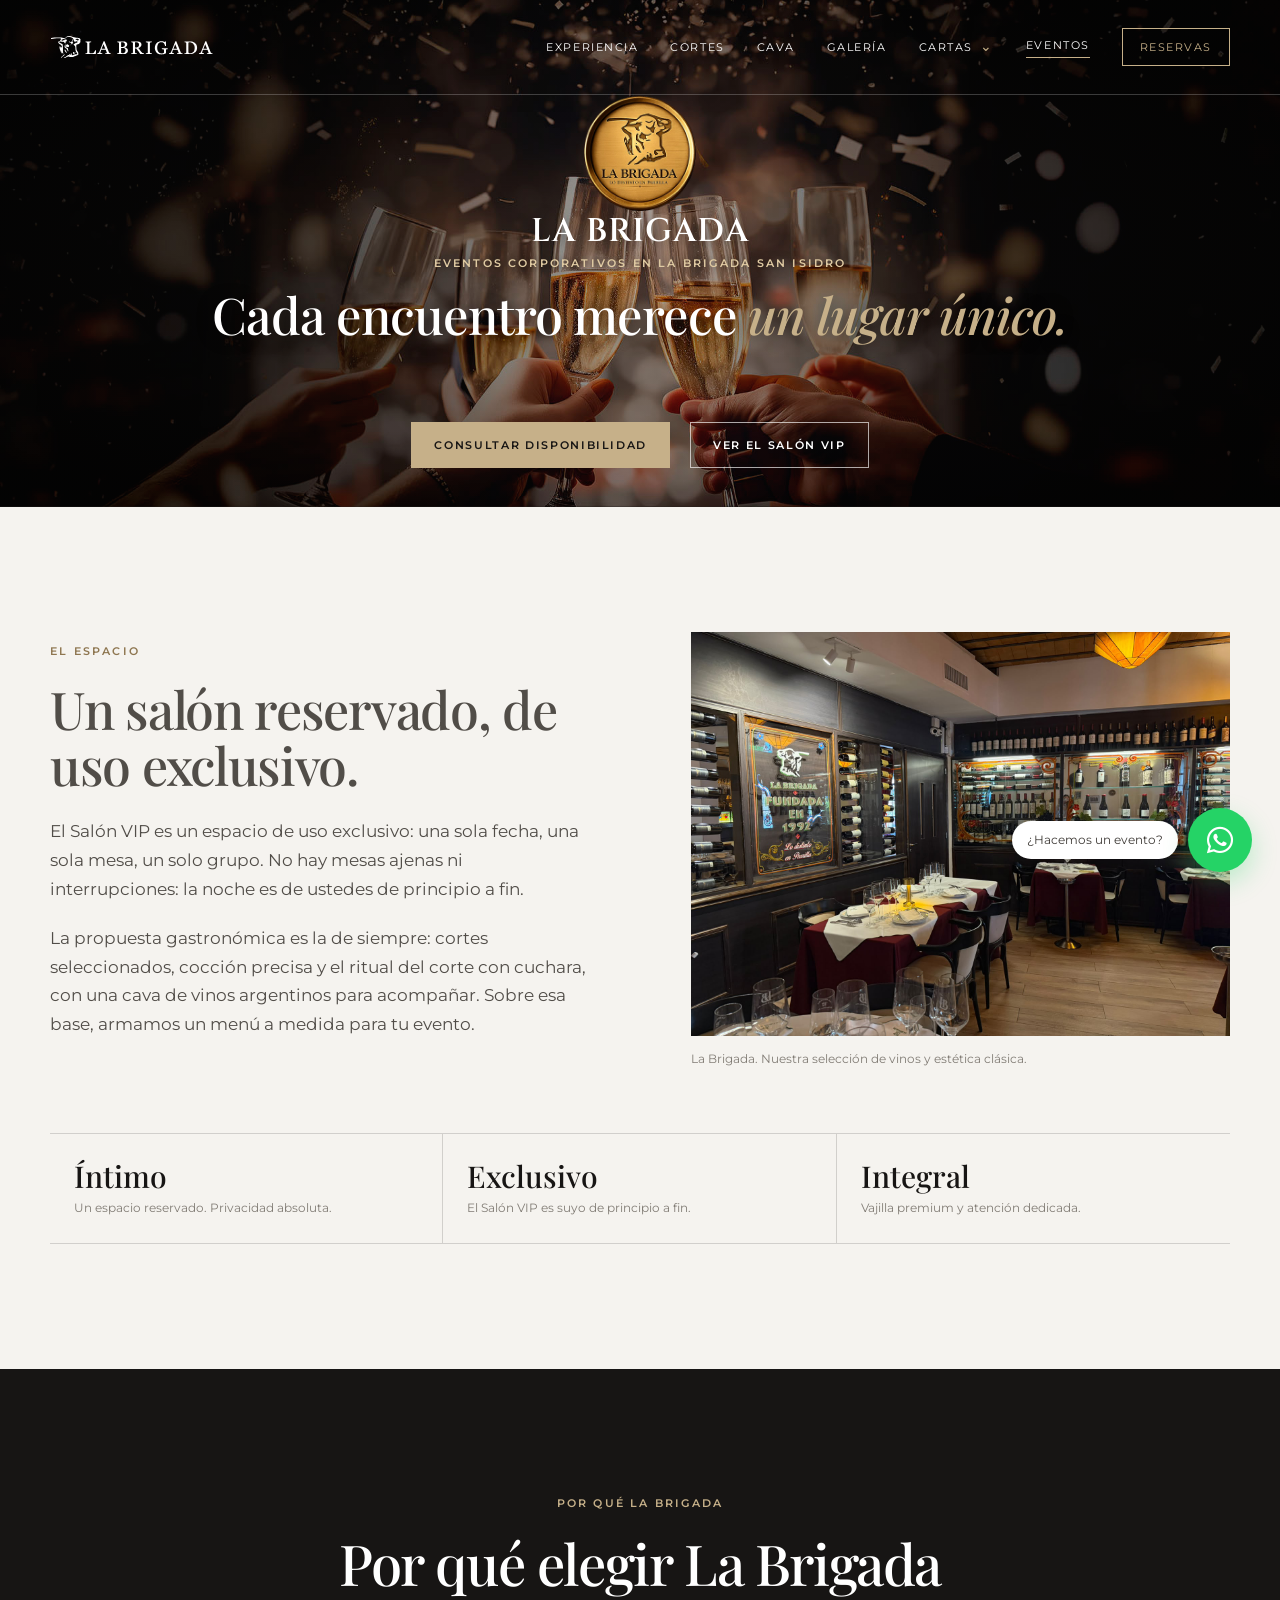
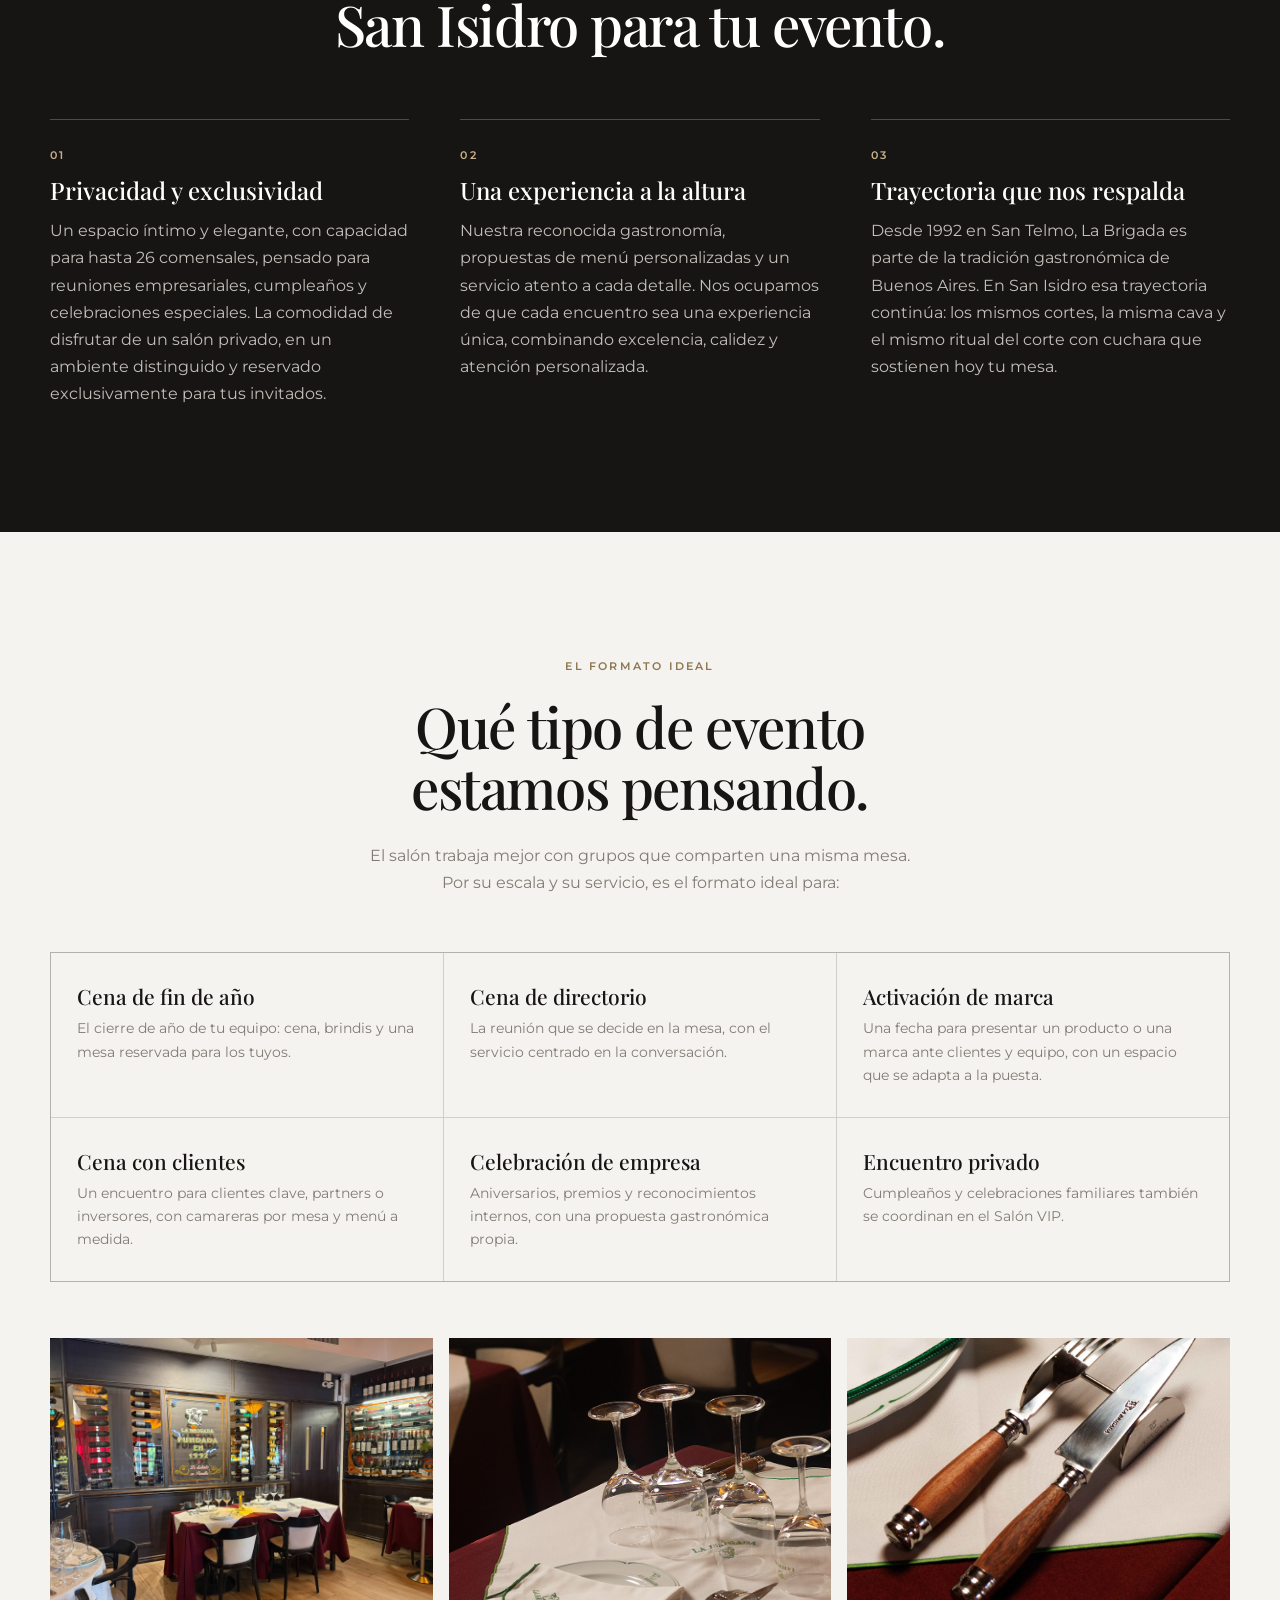
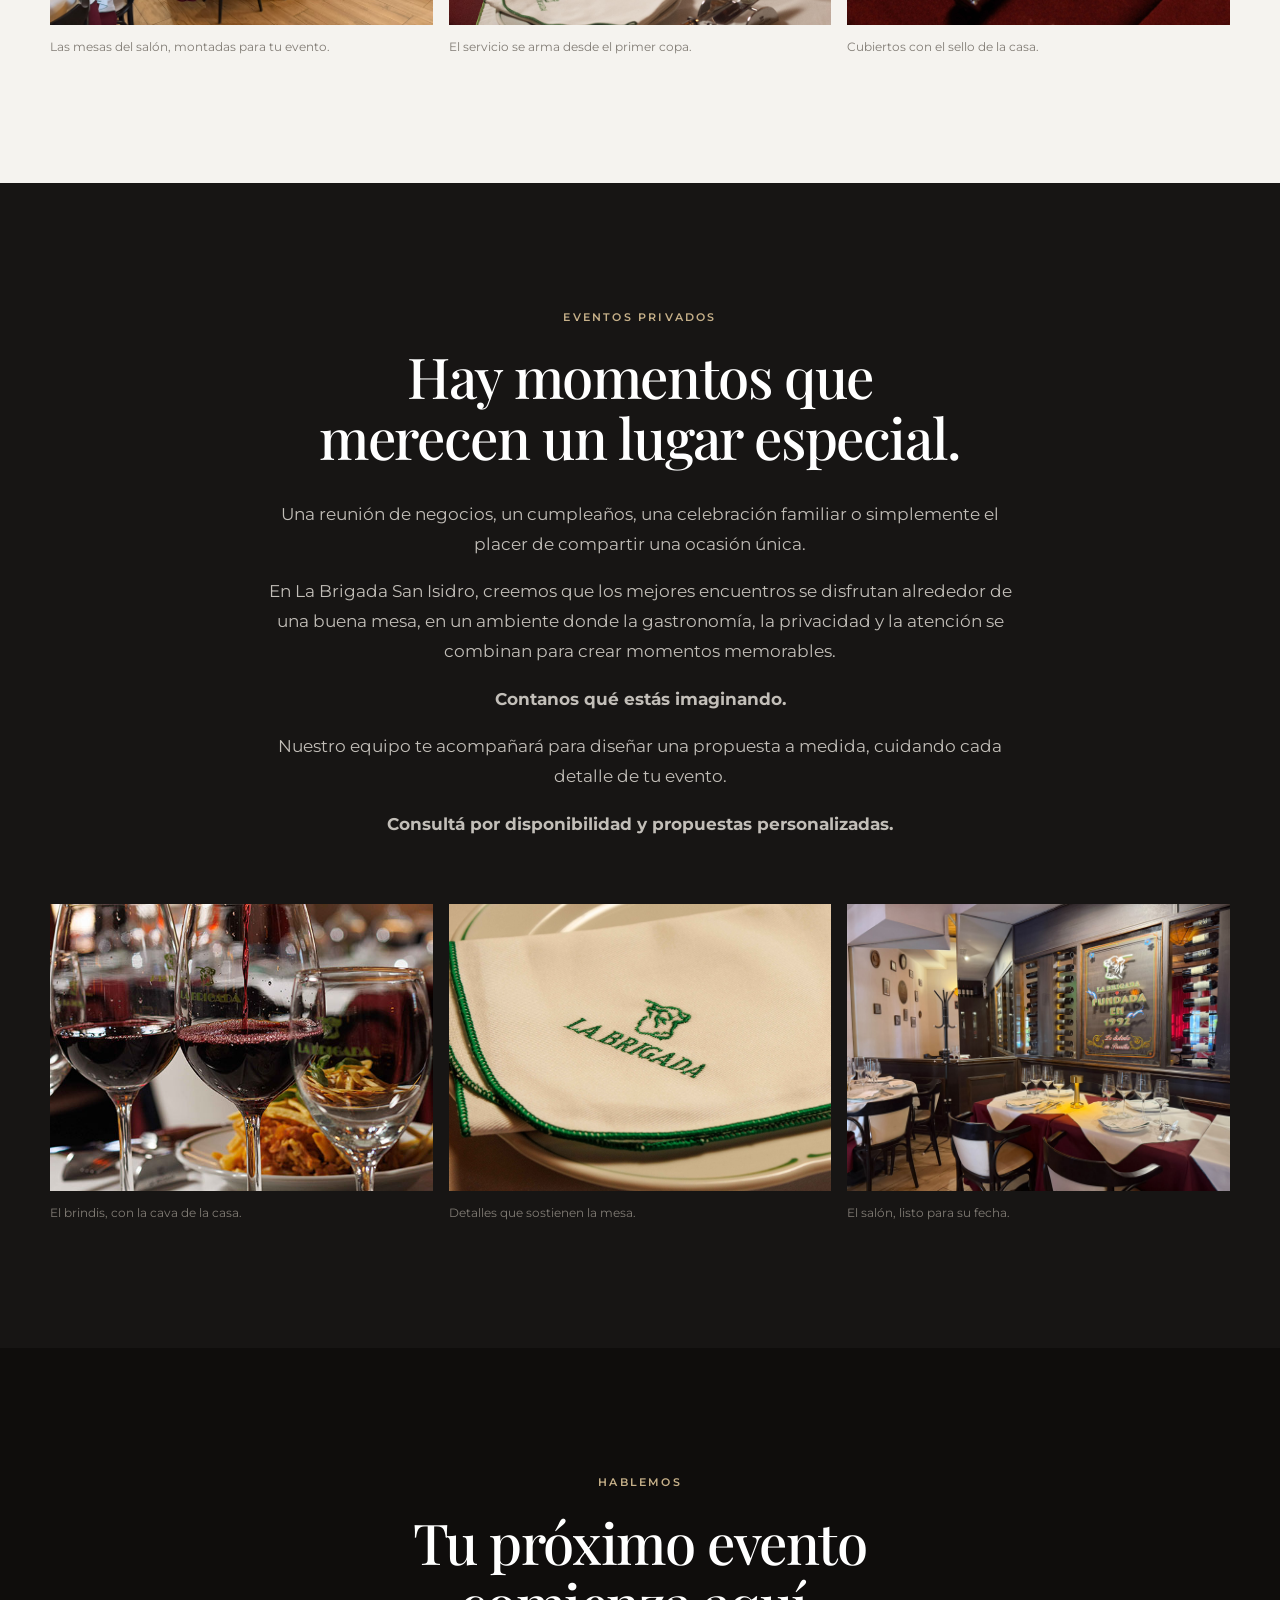
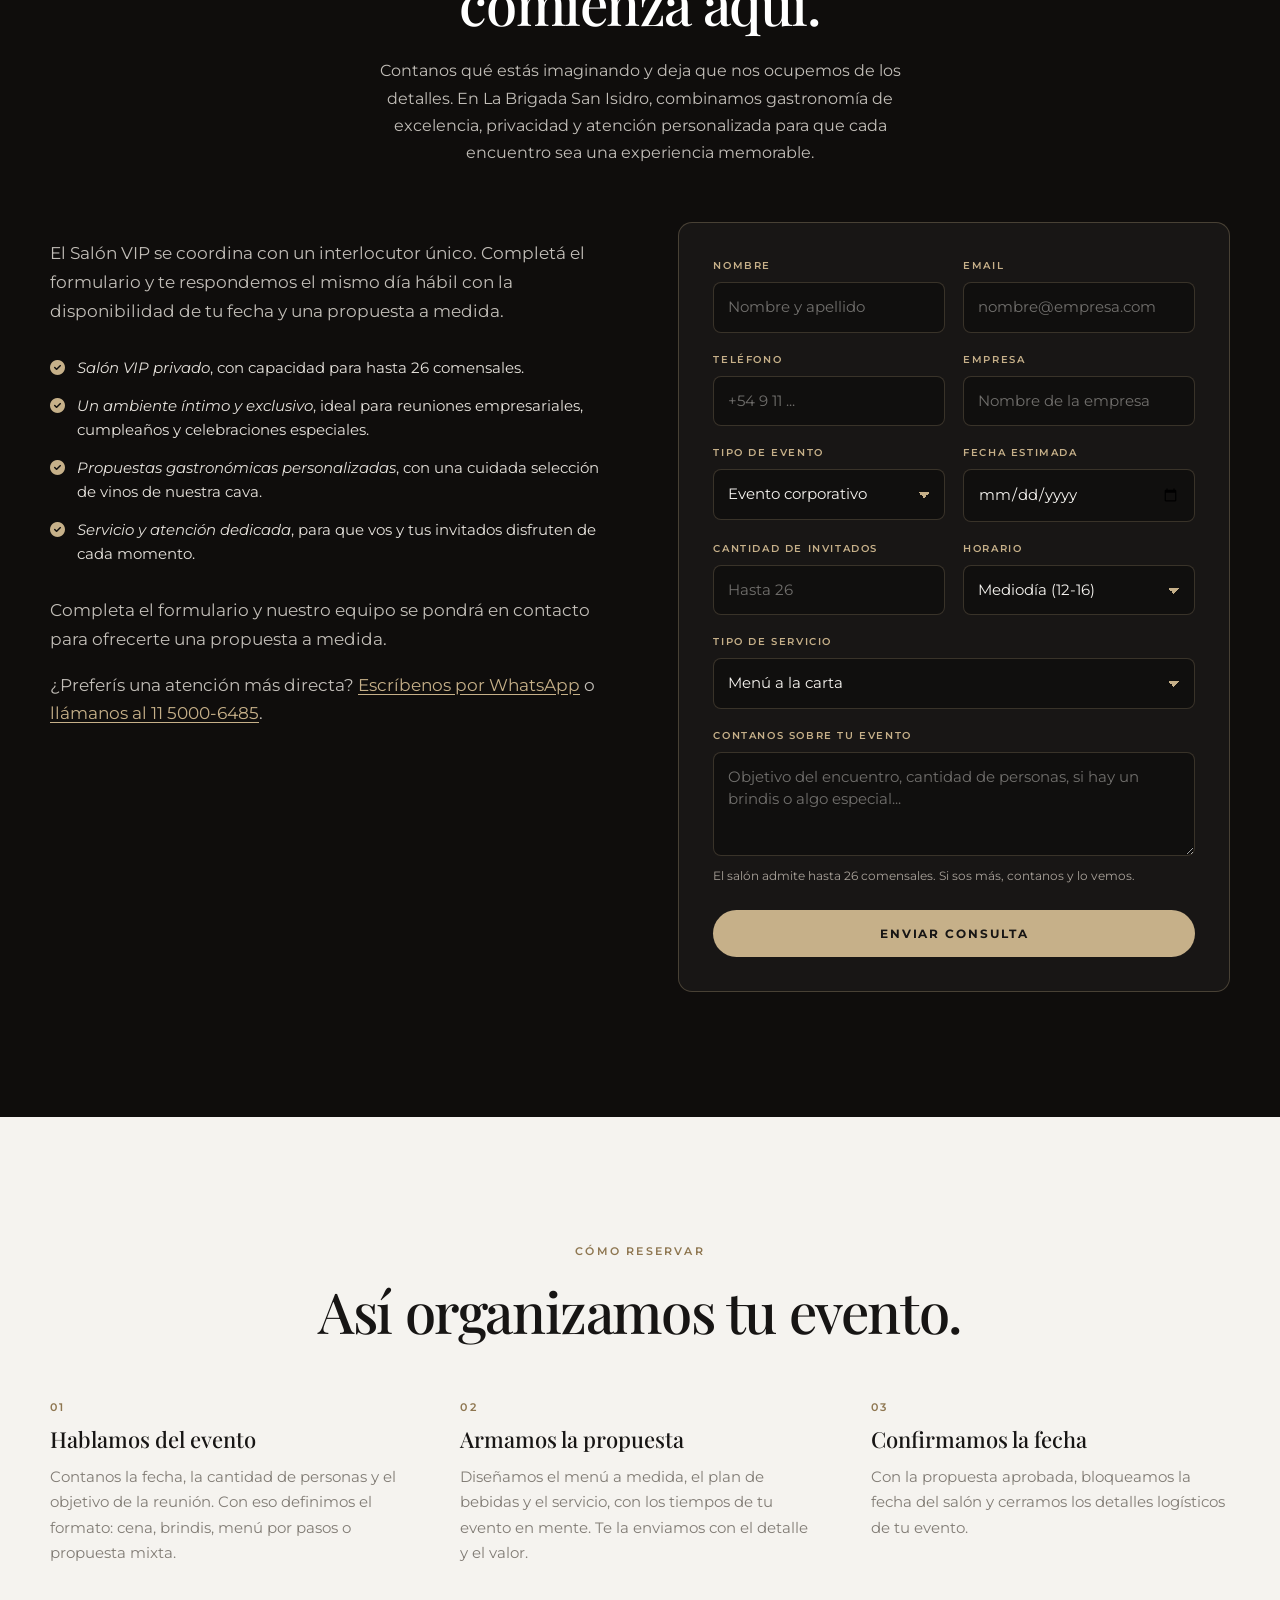
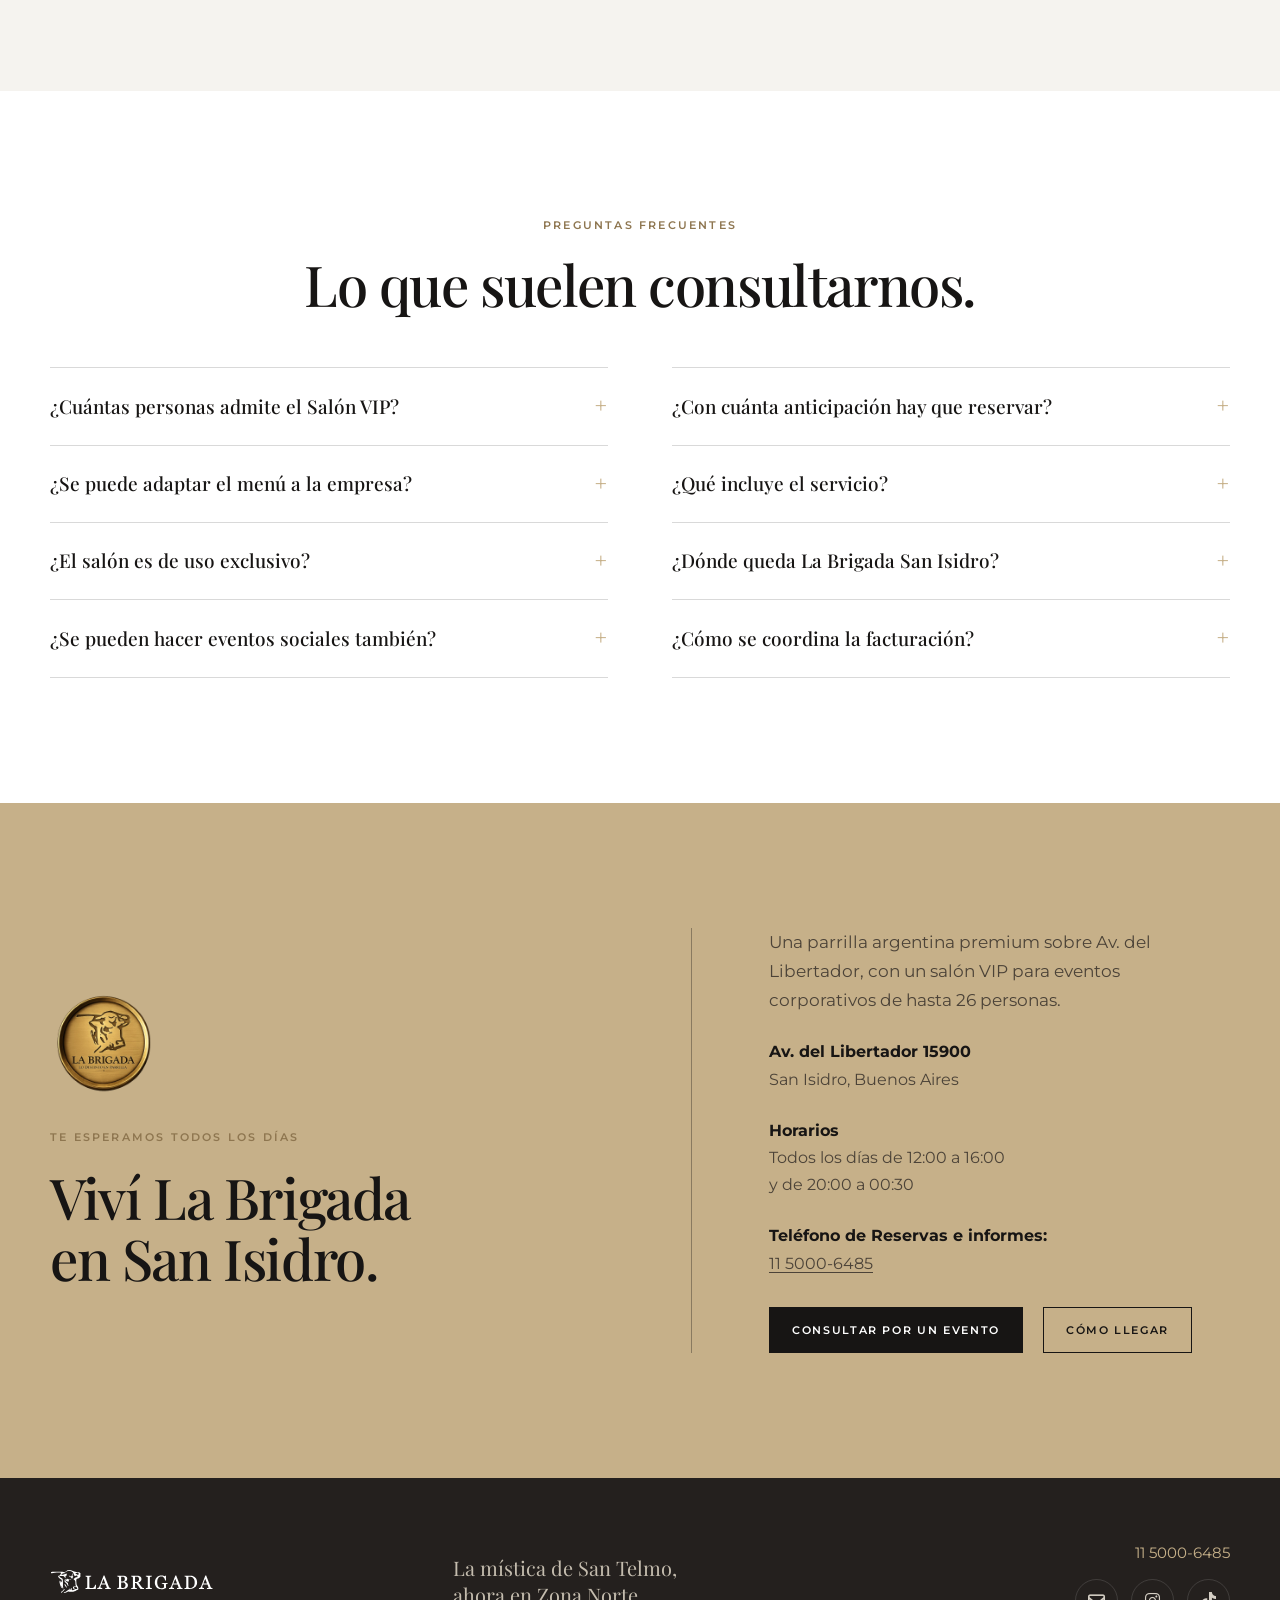
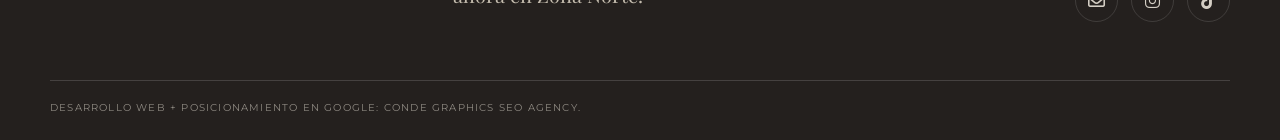
<file: eventos/index.html>
<!doctype html>
<html lang="es">
<head>
  <meta charset="utf-8">
  <meta name="viewport" content="width=device-width, initial-scale=1">
  <title>Eventos Corporativos en San Isidro | Salón VIP | La Brigada</title>
  <meta name="description" content="Reservá tu evento corporativo en el Salón VIP de La Brigada San Isidro: hasta 26 comensales, menú a medida y servicio integral. Consultanos.">
  <meta name="robots" content="index, follow, max-image-preview:large">
  <meta name="author" content="La Brigada San Isidro">
  <meta name="theme-color" content="#171514">
  <link rel="icon" href="../favicon.ico" sizes="48x48">
  <link rel="icon" type="image/png" href="../favicon-32x32.png" sizes="32x32">
  <link rel="icon" type="image/png" href="../icon-192.png" sizes="192x192">
  <link rel="apple-touch-icon" href="../apple-touch-icon.png">
  <link rel="manifest" href="../site.webmanifest">
  <link rel="canonical" href="https://labrigada-sanisidro.com.ar/eventos/">
  <link rel="alternate" href="https://labrigada-sanisidro.com.ar/eventos/" hreflang="es-AR">
  <link rel="alternate" href="https://labrigada-sanisidro.com.ar/eventos/" hreflang="x-default">
  <link rel="alternate" type="text/markdown" href="https://labrigada-sanisidro.com.ar/llms.txt" title="Información para asistentes de IA sobre La Brigada San Isidro">
  <meta property="og:locale" content="es_AR">
  <meta property="og:type" content="website">
  <meta property="og:site_name" content="La Brigada San Isidro">
  <meta property="og:title" content="Eventos Corporativos en San Isidro | Salón VIP | La Brigada">
  <meta property="og:description" content="Salón VIP de uso exclusivo para hasta 26 comensales. Cenas de empresa, fin de año y activaciones de marca en San Isidro.">
  <meta property="og:url" content="https://labrigada-sanisidro.com.ar/eventos/">
  <meta property="og:image" content="https://labrigada-sanisidro.com.ar/eventos/img/hero-la-brigada-san-isidro-eventos-corporativos.jpg">
  <meta property="og:image:alt" content="Brindis de champagne con confeti en un evento corporativo de fin de año en La Brigada San Isidro">
  <meta name="twitter:card" content="summary_large_image">
  <meta name="twitter:title" content="Eventos Corporativos en San Isidro | Salón VIP | La Brigada">
  <meta name="twitter:description" content="Salón VIP de uso exclusivo para hasta 26 comensales. Cenas de empresa, fin de año y activaciones de marca en San Isidro.">
  <meta name="twitter:image" content="https://labrigada-sanisidro.com.ar/eventos/img/hero-la-brigada-san-isidro-eventos-corporativos.jpg">
  <!-- Google tag (gtag.js) -->
  <script async src="https://www.googletagmanager.com/gtag/js?id=G-5B9ZMQB964"></script>
  <script>
    window.dataLayer = window.dataLayer || [];
    function gtag(){dataLayer.push(arguments);}
    gtag('js', new Date());

    gtag('config', 'G-5B9ZMQB964');
  </script>
  <!-- Event snippet for WhatsApp - Clic desde sitio web | La Brigada San Isidro -->
  <script>
  function gtag_report_conversion(url, send_to) {
    var callback = function () {
      if (typeof(url) != 'undefined') {
        window.location = url;
      }
    };
    gtag('event', 'conversion', {
        'send_to': send_to,
        'value': 1.0,
        'currency': 'ARS',
        'event_callback': callback
    });
    return false;
  }
  </script>
  <link rel="preconnect" href="https://fonts.googleapis.com">
  <link rel="preconnect" href="https://fonts.gstatic.com" crossorigin>
  <link href="https://fonts.googleapis.com/css2?family=Cinzel:wght@600&family=Montserrat:wght@400;500;600;700&family=Playfair+Display:ital,wght@0,500;0,600;1,500;1,600&display=swap" rel="stylesheet">
  <link rel="stylesheet" href="https://cdnjs.cloudflare.com/ajax/libs/font-awesome/6.5.2/css/all.min.css">
  <link rel="stylesheet" href="../styles.css?v=20261029-1">
  <script type="application/ld+json">
  {
    "@context": "https://schema.org",
    "@graph": [
      {
        "@type": "Restaurant",
        "@id": "https://labrigada-sanisidro.com.ar/#restaurant",
        "name": "La Brigada San Isidro",
        "url": "https://labrigada-sanisidro.com.ar/",
        "telephone": "+54 11 5000-6485",
        "email": "info@labrigada-sanisidro.com.ar",
        "sameAs": [
          "https://www.instagram.com/labrigada.sanisidro",
          "https://www.tiktok.com/@labrigadasanisidro",
          "https://www.google.com/maps/place/La+Brigada+San+Isidro/@-34.4704847,-58.5101433,17z/data=!3m1!4b1!4m6!3m5!1s0x95bcb100188ca0e1:0x3dabfe9747869011!8m2!3d-34.4704847!4d-58.507563!16s%2Fg%2F11z006rnvz"
        ],
        "image": [
          "https://labrigada-sanisidro.com.ar/img/hero-parrilla-la-brigada-san-isidro-2026-ok.jpg",
          "https://labrigada-sanisidro.com.ar/eventos/img/hero-la-brigada-san-isidro-eventos-corporativos.jpg"
        ],
        "logo": "https://labrigada-sanisidro.com.ar/img/logo-hero-la-brigada-parrilla.png",
        "description": "La Brigada San Isidro es una parrilla argentina premium en Zona Norte, ubicada sobre Av. del Libertador 15900, con cortes seleccionados, cava de vinos argentinos, salón VIP para eventos corporativos y el ritual del corte con cuchara.",
        "servesCuisine": ["Parrilla argentina", "Carnes argentinas"],
        "priceRange": "$$$",
        "acceptsReservations": true,
        "hasMenu": [
          "https://labrigada-sanisidro.com.ar/pdf/carta-menu.pdf",
          "https://labrigada-sanisidro.com.ar/pdf/carta-vinos.pdf",
          "https://labrigada-sanisidro.com.ar/pdf/carta-vinos-especiales-nuestra-cava.pdf",
          "https://labrigada-sanisidro.com.ar/pdf/carta-tragos.pdf"
        ],
        "address": {
          "@type": "PostalAddress",
          "streetAddress": "Av. del Libertador 15900",
          "addressLocality": "San Isidro",
          "addressRegion": "Buenos Aires",
          "addressCountry": "AR"
        },
        "areaServed": [
          "San Isidro",
          "Zona Norte",
          "Buenos Aires"
        ],
        "geo": {
          "@type": "GeoCoordinates",
          "latitude": -34.4704847,
          "longitude": -58.507563
        },
        "hasMap": "https://maps.app.goo.gl/tFzpET9yNGusaXy76",
        "openingHoursSpecification": [
          {
            "@type": "OpeningHoursSpecification",
            "dayOfWeek": ["Monday", "Tuesday", "Wednesday", "Thursday", "Friday", "Saturday", "Sunday"],
            "opens": "12:00",
            "closes": "16:00"
          },
          {
            "@type": "OpeningHoursSpecification",
            "dayOfWeek": ["Monday", "Tuesday", "Wednesday", "Thursday", "Friday", "Saturday", "Sunday"],
            "opens": "20:00",
            "closes": "00:30"
          }
        ],
        "potentialAction": {
          "@type": "ReserveAction",
          "target": {
            "@type": "EntryPoint",
            "urlTemplate": "https://www.apparta.co/la-brigada-san-isidro/reservas/branch"
          },
          "result": {
            "@type": "Reservation",
            "name": "Reserva en La Brigada San Isidro"
          }
        }
      },
      {
        "@type": "WebSite",
        "@id": "https://labrigada-sanisidro.com.ar/#website",
        "url": "https://labrigada-sanisidro.com.ar/",
        "name": "La Brigada San Isidro",
        "inLanguage": "es-AR",
        "publisher": {
          "@id": "https://labrigada-sanisidro.com.ar/#restaurant"
        }
      },
      {
        "@type": "WebPage",
        "@id": "https://labrigada-sanisidro.com.ar/eventos/#webpage",
        "url": "https://labrigada-sanisidro.com.ar/eventos/",
        "name": "Eventos Corporativos en San Isidro | Salón VIP | La Brigada",
        "description": "Salón VIP de uso exclusivo para eventos corporativos en San Isidro: hasta 26 comensales, menú a medida, servicio integral y reservas anticipadas.",
        "isPartOf": {
          "@id": "https://labrigada-sanisidro.com.ar/#website"
        },
        "about": {
          "@id": "https://labrigada-sanisidro.com.ar/#restaurant"
        },
        "inLanguage": "es-AR",
        "breadcrumb": {
          "@id": "https://labrigada-sanisidro.com.ar/eventos/#breadcrumb"
        }
      },
      {
        "@type": "BreadcrumbList",
        "@id": "https://labrigada-sanisidro.com.ar/eventos/#breadcrumb",
        "itemListElement": [
          {
            "@type": "ListItem",
            "position": 1,
            "name": "Inicio",
            "item": "https://labrigada-sanisidro.com.ar/"
          },
          {
            "@type": "ListItem",
            "position": 2,
            "name": "Eventos corporativos",
            "item": "https://labrigada-sanisidro.com.ar/eventos/"
          }
        ]
      },
      {
        "@type": "FAQPage",
        "@id": "https://labrigada-sanisidro.com.ar/eventos/#faq",
        "mainEntity": [
          {
            "@type": "Question",
            "name": "¿Cuántas personas admite el Salón VIP?",
            "acceptedAnswer": {
              "@type": "Answer",
              "text": "Hasta 26 comensales, sentados. Es un formato íntimo, y por eso cada mesa se sirve de forma cerrada y personalizada."
            }
          },
          {
            "@type": "Question",
            "name": "¿Con cuánta anticipación hay que reservar?",
            "acceptedAnswer": {
              "@type": "Answer",
              "text": "Las reservas se anticipan: en temporada de fin de año, las fechas de noviembre y diciembre se completan con varias semanas de anticipación. El plazo mínimo vigente para tu fecha te lo confirmamos al cotizar."
            }
          },
          {
            "@type": "Question",
            "name": "¿Se puede adaptar el menú a la empresa?",
            "acceptedAnswer": {
              "@type": "Answer",
              "text": "Sí. La propuesta es abierta: armamos el menú a medida según el tipo de evento, la duración y las preferencias del grupo, con alternativas para restricciones alimentarias."
            }
          },
          {
            "@type": "Question",
            "name": "¿Qué incluye el servicio?",
            "acceptedAnswer": {
              "@type": "Answer",
              "text": "Sector VIP, camareras por mesa y una carta premium para tu evento. La coordinación es integral: menú, servicio, cava y tiempos de la noche se resuelven en un mismo contacto."
            }
          },
          {
            "@type": "Question",
            "name": "¿El salón es de uso exclusivo?",
            "acceptedAnswer": {
              "@type": "Answer",
              "text": "Sí. En cada fecha el salón se reserva para un solo grupo: no hay mesas compartidas ni otros clientes intercalados."
            }
          },
          {
            "@type": "Question",
            "name": "¿Dónde queda La Brigada San Isidro?",
            "acceptedAnswer": {
              "@type": "Answer",
              "text": "Sobre Av. del Libertador 15900, en San Isidro, Zona Norte de Buenos Aires. Las opciones de estacionamiento te las informamos al confirmar tu reserva."
            }
          },
          {
            "@type": "Question",
            "name": "¿Se pueden hacer eventos sociales también?",
            "acceptedAnswer": {
              "@type": "Answer",
              "text": "Sí. Cumpleaños, celebraciones familiares y eventos privados también se coordinan en el Salón VIP."
            }
          }
        ]
      }
    ]
  }
  </script>
  <style>
    .evt-hero .hero-content{display:flex;flex-direction:column;align-items:center;text-align:center;width:min(calc(100% - 36px),1100px);margin-inline:auto}
    .evt-hero .hero-content .hero-brand{position:static;transform:none;margin:0 0 6px;gap:4px}
    .evt-hero .hero-content .hero-context{margin:0 auto 14px;text-align:center}
    .evt-hero .hero-content h1{margin:0 auto;text-align:center}
    .evt-hero .hero-actions-row{justify-content:center}
    /* Overlay del hero reducido 60% (alfas x0.4) */
    .evt-hero .hero-overlay{background:radial-gradient(ellipse 62% 58% at 50% 50%,rgba(23,21,20,.31) 0%,rgba(23,21,20,.25) 55%,rgba(23,21,20,.14) 100%)}
    /* Menú fijo: sticky + margen negativo para no alterar el alto/posición del hero */
    .site-header{position:sticky;top:0;z-index:50;margin-bottom:-95px;background:rgba(23,21,20,.88);-webkit-backdrop-filter:blur(10px);backdrop-filter:blur(10px)}
    @supports (animation-timeline:scroll()){
      .site-header{background:rgba(23,21,20,0);-webkit-backdrop-filter:none;backdrop-filter:none;animation:evtNavBg linear both;animation-timeline:scroll();animation-range:0 120px}
    }
    @keyframes evtNavBg{to{background:rgba(23,21,20,.92);-webkit-backdrop-filter:blur(10px);backdrop-filter:blur(10px)}}
    @media (max-width:800px){.site-header{margin-bottom:-79px}}
    html{scroll-padding-top:96px}
    .evt-hero .hero-context{color:#e0cba3;text-shadow:0 1px 10px rgba(0,0,0,.65)}
    .evt-hero .hero-brand span{color:#fff}
    .evt-hero .hero-brand span,.evt-hero h1{text-shadow:0 2px 16px rgba(0,0,0,.55)}
  </style>
</head>
<body>
  <header class="site-header">
    <div class="container header-inner">
      <a class="brand" href="../" aria-label="La Brigada San Isidro, inicio">
        <img src="img/la-brigada-san-isidro-logo.svg" alt="La Brigada San Isidro" width="164" height="70">
      </a>
      <input class="nav-toggle" type="checkbox" id="nav-toggle">
      <label class="nav-button" for="nav-toggle" aria-label="Abrir menú"><span></span><span></span><span></span></label>
      <nav class="main-nav" aria-label="Navegación principal">
        <a href="../#experiencia">Experiencia</a>
        <a href="../#cortes">Cortes</a>
        <a href="../#cava">Cava</a>
        <a href="../#galeria">Galería</a>
        <div class="menu-group">
          <span class="menu-label">Cartas <b aria-hidden="true">⌄</b></span>
          <div class="menu-dropdown">
            <a href="../pdf/carta-menu.pdf" target="_blank" rel="noopener">Carta menú <span>PDF</span></a>
            <a href="../pdf/carta-vinos.pdf" target="_blank" rel="noopener">Carta de vinos <span>PDF</span></a>
            <a href="../pdf/carta-vinos-especiales-nuestra-cava.pdf" target="_blank" rel="noopener">Nuestra cava <span>PDF</span></a>
            <a href="../pdf/carta-tragos.pdf" target="_blank" rel="noopener">Carta de tragos <span>PDF</span></a>
          </div>
        </div>
        <a href="../eventos/" aria-current="page" style="border-bottom:1px solid var(--gold);padding-bottom:2px">Eventos</a>
        <a class="nav-cta" href="https://www.apparta.co/la-brigada-san-isidro/reservas/branch" target="_blank" rel="noopener">Reservas</a>
      </nav>
    </div>
  </header>

  <main id="inicio">

    <!-- ══════════ HERO ══════════ -->
    <section class="hero evt-hero">
      <img class="hero-image" src="img/hero-la-brigada-san-isidro-eventos-corporativos.jpg" alt="Brindis de champagne con confeti en un evento corporativo de fin de año en La Brigada San Isidro" width="1920" height="760">
      <div class="hero-overlay"></div>
      <div class="container hero-content">
        <div class="hero-brand" aria-label="La Brigada">
          <img src="../img/logo-hero-la-brigada-parrilla.png" alt="Logo de La Brigada" width="160" height="160">
          <span>LA BRIGADA</span>
        </div>
        <p class="hero-context">Eventos corporativos en La Brigada San Isidro</p>
        <h1>Cada encuentro merece <em>un lugar único.</em></h1>
      </div>
      <div class="container hero-actions hero-actions-row">
        <a class="button button-primary" href="#consulta">Consultar Disponibilidad</a>
        <a class="button button-ghost" href="#salon-vip">Ver el salón VIP</a>
      </div>
    </section>

    <!-- ══════════ EL SALÓN ══════════ -->
    <section class="section" id="salon-vip">
      <div class="container">
        <div class="evt-salon-grid">
          <div class="evt-salon-copy reveal">
            <p class="eyebrow eyebrow-dark">El espacio</p>
            <h2 class="evt-h2">Un salón reservado, de uso exclusivo.</h2>
            <p>El Salón VIP es un espacio de uso exclusivo: una sola fecha, una sola mesa, un solo grupo. No hay mesas ajenas ni interrupciones: la noche es de ustedes de principio a fin.</p>
            <p>La propuesta gastronómica es la de siempre: cortes seleccionados, cocción precisa y el ritual del corte con cuchara, con una cava de vinos argentinos para acompañar. Sobre esa base, armamos un menú a medida para tu evento.</p>
          </div>
          <figure class="evt-salon-media reveal">
            <img src="img/9.jpeg" alt="Salón VIP de La Brigada San Isidro con el vitral de la casa, la cava y las mesas preparadas para un evento" width="1600" height="1200" loading="lazy">
            <figcaption>La Brigada. Nuestra selección de vinos y estética clásica.</figcaption>
          </figure>
        </div>

        <div class="evt-facts reveal">
          <div><strong>Íntimo</strong><span>Un espacio reservado. Privacidad absoluta.</span></div>
          <div><strong>Exclusivo</strong><span>El Salón VIP es suyo de principio a fin.</span></div>
          <div><strong>Integral</strong><span>Vajilla premium y atención dedicada.</span></div>
        </div>
      </div>
    </section>

    <!-- ══════════ DIFERENCIALES ══════════ -->
    <section class="section section-dark" id="por-que">
      <div class="container">
        <div class="section-heading reveal" style="max-width:720px;margin:0 auto 0;text-align:center">
          <p class="eyebrow">Por qué La Brigada</p>
          <h2>Por qué elegir La Brigada San Isidro para tu evento.</h2>
        </div>
        <div class="evt-diff">
          <article class="reveal">
            <span>01</span>
            <h3>Privacidad y exclusividad</h3>
            <p>Un espacio íntimo y elegante, con capacidad para hasta 26 comensales, pensado para reuniones empresariales, cumpleaños y celebraciones especiales. La comodidad de disfrutar de un salón privado, en un ambiente distinguido y reservado exclusivamente para tus invitados.</p>
          </article>
          <article class="reveal">
            <span>02</span>
            <h3>Una experiencia a la altura</h3>
            <p>Nuestra reconocida gastronomía, propuestas de menú personalizadas y un servicio atento a cada detalle. Nos ocupamos de que cada encuentro sea una experiencia única, combinando excelencia, calidez y atención personalizada.</p>
          </article>
          <article class="reveal">
            <span>03</span>
            <h3>Trayectoria que nos respalda</h3>
            <p>Desde 1992 en San Telmo, La Brigada es parte de la tradición gastronómica de Buenos Aires. En San Isidro esa trayectoria continúa: los mismos cortes, la misma cava y el mismo ritual del corte con cuchara que sostienen hoy tu mesa.</p>
          </article>
        </div>
      </div>
    </section>

    <!-- ══════════ FORMATOS ══════════ -->
    <section class="section" id="formatos">
      <div class="container">
        <div class="section-heading reveal" style="max-width:760px;margin:0 auto 0;text-align:center">
          <p class="eyebrow eyebrow-dark">El formato ideal</p>
          <h2>Qué tipo de evento estamos pensando.</h2>
          <p>El salón trabaja mejor con grupos que comparten una misma mesa. Por su escala y su servicio, es el formato ideal para:</p>
        </div>
        <div class="evt-formats">
          <div class="reveal"><h3>Cena de fin de año</h3><p>El cierre de año de tu equipo: cena, brindis y una mesa reservada para los tuyos.</p></div>
          <div class="reveal"><h3>Cena de directorio</h3><p>La reunión que se decide en la mesa, con el servicio centrado en la conversación.</p></div>
          <div class="reveal"><h3>Activación de marca</h3><p>Una fecha para presentar un producto o una marca ante clientes y equipo, con un espacio que se adapta a la puesta.</p></div>
          <div class="reveal"><h3>Cena con clientes</h3><p>Un encuentro para clientes clave, partners o inversores, con camareras por mesa y menú a medida.</p></div>
          <div class="reveal"><h3>Celebración de empresa</h3><p>Aniversarios, premios y reconocimientos internos, con una propuesta gastronómica propia.</p></div>
          <div class="reveal"><h3>Encuentro privado</h3><p>Cumpleaños y celebraciones familiares también se coordinan en el Salón VIP.</p></div>
        </div>

        <div class="evt-gallery">
          <figure class="reveal">
            <img src="img/2.jpeg" alt="Mesas del Salón VIP de La Brigada San Isidro montadas con mantel, cubiertos y copas, frente al vitral de la casa" width="1600" height="1200" loading="lazy">
            <figcaption>Las mesas del salón, montadas para tu evento.</figcaption>
          </figure>
          <figure class="reveal">
            <img src="img/06.jpg" alt="Mesa de La Brigada San Isidro con copas de vino grabadas con el logo, cubiertos y servicio completo" width="900" height="987" loading="lazy">
            <figcaption>El servicio se arma desde el primer copa.</figcaption>
          </figure>
          <figure class="reveal">
            <img src="img/5.jpeg" alt="Cubiertos de mango de madera con el logo de La Brigadier San Isidro grabados sobre la mesa del salón" width="1066" height="1600" loading="lazy">
            <figcaption>Cubiertos con el sello de la casa.</figcaption>
          </figure>
        </div>
      </div>
    </section>

    <!-- ══════════ RESERVAS ANTICIPADAS ══════════ -->
    <section class="section evt-dark" id="reservas">
      <div class="container">
        <div class="section-heading reveal" style="max-width:720px;margin:0 auto 0;text-align:center">
          <p class="eyebrow">Eventos privados</p>
          <h2>Hay momentos que merecen un lugar especial.</h2>
        </div>
        <div style="max-width:760px;margin:32px auto 0;text-align:center">
          <p style="color:#c2beb8;font-size:17px;line-height:1.75;margin:0 0 18px">Una reunión de negocios, un cumpleaños, una celebración familiar o simplemente el placer de compartir una ocasión única.</p>
          <p style="color:#c2beb8;font-size:17px;line-height:1.75;margin:0 0 18px">En La Brigada San Isidro, creemos que los mejores encuentros se disfrutan alrededor de una buena mesa, en un ambiente donde la gastronomía, la privacidad y la atención se combinan para crear momentos memorables.</p>
          <p style="color:#c2beb8;font-size:17px;line-height:1.75;margin:0 0 18px"><strong>Contanos qué estás imaginando.</strong></p>
          <p style="color:#c2beb8;font-size:17px;line-height:1.75;margin:0 0 18px">Nuestro equipo te acompañará para diseñar una propuesta a medida, cuidando cada detalle de tu evento.</p>
          <p style="color:#c2beb8;font-size:17px;line-height:1.75;margin:0"><strong>Consultá por disponibilidad y propuestas personalizadas.</strong></p>
        </div>
        <div class="evt-gallery" style="margin-top:64px">
          <figure class="reveal">
            <img src="img/3.JPG" alt="Brindis con vino tinto en copas grabadas con el logo de La Brigada San Isidro" width="573" height="860" loading="lazy">
            <figcaption>El brindis, con la cava de la casa.</figcaption>
          </figure>
          <figure class="reveal">
            <img src="img/4.jpeg" alt="Servilleta de lino con el logo de La Brigada San Isidro bordado sobre la mesa del salón" width="1066" height="1600" loading="lazy">
            <figcaption>Detalles que sostienen la mesa.</figcaption>
          </figure>
          <figure class="reveal">
            <img src="img/3.jpeg" alt="Salón de La Brigada San Isidro con el vitral dedicado a la casa y las mesas listas para recibir invitados" width="1600" height="1200" loading="lazy">
            <figcaption>El salón, listo para su fecha.</figcaption>
          </figure>
        </div>
      </div>
    </section>

    <!-- ══════════ CONSULTORÍA / FORMULARIO ══════════ -->
    <section class="section evt-dark" id="consulta" style="background:#0f0d0c">
      <div class="container">
        <div class="section-heading reveal" style="max-width:720px;margin:0 auto 56px;text-align:center">
          <p class="eyebrow">Hablemos</p>
          <h2>Tu próximo evento comienza aquí.</h2>
          <p>Contanos qué estás imaginando y deja que nos ocupemos de los detalles. En La Brigada San Isidro, combinamos gastronomía de excelencia, privacidad y atención personalizada para que cada encuentro sea una experiencia memorable.</p>
        </div>

        <div class="evt-form-wrap">
          <div class="evt-form-aside reveal">
            <p>El Salón VIP se coordina con un interlocutor único. Completá el formulario y te respondemos el mismo día hábil con la disponibilidad de tu fecha y una propuesta a medida.</p>
            <ul>
              <li><i class="fa-solid fa-circle-check" aria-hidden="true"></i><span><em>Salón VIP privado</em>, con capacidad para hasta 26 comensales.</span></li>
              <li><i class="fa-solid fa-circle-check" aria-hidden="true"></i><span><em>Un ambiente íntimo y exclusivo</em>, ideal para reuniones empresariales, cumpleaños y celebraciones especiales.</span></li>
              <li><i class="fa-solid fa-circle-check" aria-hidden="true"></i><span><em>Propuestas gastronómicas personalizadas</em>, con una cuidada selección de vinos de nuestra cava.</span></li>
              <li><i class="fa-solid fa-circle-check" aria-hidden="true"></i><span><em>Servicio y atención dedicada</em>, para que vos y tus invitados disfruten de cada momento.</span></li>
            </ul>
            <p style="margin-top:30px">Completa el formulario y nuestro equipo se pondrá en contacto para ofrecerte una propuesta a medida.</p>
            <p>¿Preferís una atención más directa? <a href="https://wa.me/5491150006485" target="_blank" rel="noopener">Escríbenos por WhatsApp</a> o <a href="tel:+541150006485">llámanos al 11 5000-6485</a>.</p>
          </div>

          <form class="evt-form reveal" id="form-eventos" novalidate>
            <div class="evt-form-grid">
              <label class="evt-field">
                <span>Nombre</span>
                <input type="text" name="nombre" required autocomplete="name" placeholder="Nombre y apellido">
              </label>
              <label class="evt-field">
                <span>Email</span>
                <input type="email" name="email" required autocomplete="email" placeholder="nombre@empresa.com">
              </label>
              <label class="evt-field">
                <span>Teléfono</span>
                <input type="tel" name="telefono" autocomplete="tel" placeholder="+54 9 11 ...">
              </label>
              <label class="evt-field">
                <span>Empresa</span>
                <input type="text" name="empresa" autocomplete="organization" placeholder="Nombre de la empresa">
              </label>
              <label class="evt-field">
                <span>Tipo de evento</span>
                <select name="tipo_evento">
                  <option>Evento corporativo</option>
                  <option>Cena de fin de año</option>
                  <option>Activación de marca</option>
                  <option>Reunión de directorio</option>
                  <option>Cena con clientes</option>
                  <option>Cumpleaños o evento privado</option>
                  <option>Otro</option>
                </select>
              </label>
              <label class="evt-field">
                <span>Fecha estimada</span>
                <input type="date" name="fecha">
              </label>
              <label class="evt-field">
                <span>Cantidad de invitados</span>
                <input type="number" name="invitados" min="2" max="26" step="1" placeholder="Hasta 26">
              </label>
              <label class="evt-field">
                <span>Horario</span>
                <select name="horario">
                  <option>Mediodía (12-16)</option>
                  <option>Noche (20-00:30)</option>
                  <option>Otro</option>
                </select>
              </label>
              <label class="evt-field evt-field--full">
                <span>Tipo de servicio</span>
                <select name="servicio">
                  <option>Menú a la carta</option>
                  <option>Menú personalizado</option>
                </select>
              </label>
              <label class="evt-field evt-field--full">
                <span>Contanos sobre tu evento</span>
                <textarea name="mensaje" rows="3" placeholder="Objetivo del encuentro, cantidad de personas, si hay un brindis o algo especial..."></textarea>
                <p class="evt-form-hint">El salón admite hasta 26 comensales. Si sos más, contanos y lo vemos.</p>
              </label>
            </div>

            <!-- Campo trampa anti-spam (oculto, no completar) -->
            <input type="text" name="website" tabindex="-1" autocomplete="off" aria-hidden="true" style="position:absolute;left:-9999px;width:1px;height:1px;opacity:0">

            <button type="submit" class="evt-submit">Enviar consulta</button>
            <p class="evt-form-msg evt-form-msg--ok" id="evt-msg-ok" role="status">✓ ¡Gracias! Abrimos WhatsApp con tu consulta para enviárnosla. Te respondemos el mismo día hábil.</p>
            <p class="evt-form-msg evt-form-msg--err" id="evt-msg-err" role="alert">No pudimos preparar tu consulta. Probá de nuevo o escribinos por WhatsApp al 11 5000-6485.</p>
            <noscript>
              <p class="evt-form-noscript">Para enviar tu consulta sin el formulario, escribinos por <a href="https://wa.me/5491150006485" target="_blank" rel="noopener">WhatsApp</a> o al <a href="tel:+541150006485">11 5000-6485</a>.</p>
            </noscript>
          </form>
        </div>
      </div>
    </section>

    <!-- ══════════ CÓMO RESERVAR ══════════ -->
    <section class="section" id="como-reservar">
      <div class="container">
        <div class="section-heading reveal" style="max-width:720px;margin:0 auto 0;text-align:center">
          <p class="eyebrow eyebrow-dark">Cómo reservar</p>
          <h2>Así organizamos tu evento.</h2>
        </div>
        <div class="evt-steps">
          <div class="reveal"><b>01</b><h3>Hablamos del evento</h3><p>Contanos la fecha, la cantidad de personas y el objetivo de la reunión. Con eso definimos el formato: cena, brindis, menú por pasos o propuesta mixta.</p></div>
          <div class="reveal"><b>02</b><h3>Armamos la propuesta</h3><p>Diseñamos el menú a medida, el plan de bebidas y el servicio, con los tiempos de tu evento en mente. Te la enviamos con el detalle y el valor.</p></div>
          <div class="reveal"><b>03</b><h3>Confirmamos la fecha</h3><p>Con la propuesta aprobada, bloqueamos la fecha del salón y cerramos los detalles logísticos de tu evento.</p></div>
        </div>
      </div>
    </section>

    <!-- ══════════ FAQ ══════════ -->
    <section class="section" id="preguntas" style="background:#fff">
      <div class="container">
        <div class="section-heading reveal" style="max-width:720px;margin:0 auto 0;text-align:center">
          <p class="eyebrow eyebrow-dark">Preguntas frecuentes</p>
          <h2>Lo que suelen consultarnos.</h2>
        </div>
        <div class="evt-faq">
          <details class="reveal">
            <summary>¿Cuántas personas admite el Salón VIP?</summary>
            <p>Hasta 26 comensales, sentados. Es un formato íntimo, y por eso cada mesa se sirve de forma cerrada y personalizada.</p>
          </details>
          <details class="reveal">
            <summary>¿Con cuánta anticipación hay que reservar?</summary>
            <p>Las reservas se anticipan: en temporada de fin de año, las fechas de noviembre y diciembre se completan con varias semanas de anticipación. El plazo mínimo vigente para tu fecha te lo confirmamos al cotizar.</p>
          </details>
          <details class="reveal">
            <summary>¿Se puede adaptar el menú a la empresa?</summary>
            <p>Sí. La propuesta es abierta: armamos el menú a medida según el tipo de evento, la duración y las preferencias del grupo, con alternativas para restricciones alimentarias.</p>
          </details>
          <details class="reveal">
            <summary>¿Qué incluye el servicio?</summary>
            <p>Sector VIP, camareras por mesa y una carta premium para tu evento. La coordinación es integral: menú, servicio, cava y tiempos de la noche se resuelven en un mismo contacto.</p>
          </details>
          <details class="reveal">
            <summary>¿El salón es de uso exclusivo?</summary>
            <p>Sí. En cada fecha el salón se reserva para un solo grupo: no hay mesas compartidas ni otros clientes intercalados.</p>
          </details>
          <details class="reveal">
            <summary>¿Dónde queda La Brigada San Isidro?</summary>
            <p>Sobre Av. del Libertador 15900, en San Isidro, Zona Norte de Buenos Aires. Las opciones de estacionamiento te las informamos al confirmar tu reserva.</p>
          </details>
          <details class="reveal">
            <summary>¿Se pueden hacer eventos sociales también?</summary>
            <p>Sí. Cumpleaños, celebraciones familiares y eventos privados también se coordinan en el Salón VIP.</p>
          </details>
          <details class="reveal">
            <summary>¿Cómo se coordina la facturación?</summary>
            <p>Las condiciones de facturación para empresas, la seña y las formas de pago vigentes se confirman en la propuesta de cada evento. Contanos tu caso y te lo detallamos.</p>
          </details>
        </div>
      </div>
    </section>

    <!-- ══════════ CONTACTO ══════════ -->
    <section class="visit section" id="visita">
      <div class="container visit-grid">
        <div class="section-heading reveal">
          <img class="visit-logo" src="img/logo-la-brigada-color.png" alt="Logo de La Brigada San Isidro" width="160" height="160" loading="lazy">
          <p class="eyebrow eyebrow-dark">Te esperamos todos los días</p>
          <h2>Viví La Brigada en San Isidro.</h2>
        </div>
        <div class="visit-details reveal">
          <p class="visit-note">Una parrilla argentina premium sobre Av. del Libertador, con un salón VIP para eventos corporativos de hasta 26 personas.</p>
          <p><strong>Av. del Libertador 15900</strong><br>San Isidro, Buenos Aires</p>
          <p><strong>Horarios</strong><br>Todos los días de 12:00 a 16:00<br>y de 20:00 a 00:30</p>
          <p><strong>Teléfono de Reservas e informes:</strong><br><a href="tel:+541150006485">11 5000-6485</a></p>
          <div class="visit-actions">
            <a class="button button-dark" href="#consulta">Consultar por un evento</a>
            <a class="button button-outline button-outline-dark" href="https://maps.app.goo.gl/tFzpET9yNGusaXy76" target="_blank" rel="noopener">Cómo llegar</a>
          </div>
        </div>
      </div>
    </section>

  </main>

  <footer class="site-footer">
    <div class="container footer-grid">
      <img src="img/la-brigada-san-isidro-logo.svg" alt="La Brigada San Isidro" width="164" height="70">
      <p>La mística de San Telmo,<br>ahora en Zona Norte.</p>
      <div class="footer-contact">
        <a class="footer-phone" href="tel:+541150006485">11 5000-6485</a>
        <div class="footer-social" aria-label="Contacto y redes sociales de La Brigada San Isidro">
          <a class="social-link" href="mailto:info@labrigada-sanisidro.com.ar" aria-label="Enviar email a La Brigada San Isidro"><i class="fa-regular fa-envelope" aria-hidden="true"></i></a>
          <a class="social-link" href="https://www.instagram.com/labrigada.sanisidro" target="_blank" rel="noopener" aria-label="Instagram de La Brigada San Isidro"><i class="fa-brands fa-instagram" aria-hidden="true"></i></a>
          <a class="social-link" href="https://www.tiktok.com/@labrigadasanisidro" target="_blank" rel="noopener" aria-label="TikTok de La Brigada San Isidro"><i class="fa-brands fa-tiktok" aria-hidden="true"></i></a>
        </div>
      </div>
    </div>
    <div class="container footer-bottom"><a href="https://www.condegraphics.com/" target="_blank" rel="noopener">Desarrollo web + Posicionamiento en Google: Conde Graphics SEO Agency.</a></div>
  </footer>

  <a class="whatsapp-float" href="https://wa.me/5491150006485?text=Hola%21%20Vengo%20desde%20la%20web%20y%20quiero%20consultar%20por%20un%20evento%20corporativo%20en%20La%20Brigada%20San%20Isidro." target="_blank" rel="noopener" aria-label="Consultar por WhatsApp" onclick="return gtag_report_conversion(this.href, 'AW-16633803438/ZoRBCM3a__YcEK7lzvs9');">
    <span class="whatsapp-bubble">¿Hacemos un evento?</span>
    <span class="whatsapp-icon" aria-hidden="true"><i class="fa-brands fa-whatsapp"></i></span>
  </a>

  <script>
  /* ─────────────────────────────────────────────────────────────
     Formulario de eventos.
     Arma la consulta y abre WhatsApp con el mensaje ya completo:
     es el canal que la casa ya usa en el sitio, y no requiere
     backend (el repo es estatico y se sirve desde GitHub Pages).
     Mide el envio con los mismos eventos que usa el sitio.
     ───────────────────────────────────────────────────────────── */
  (function () {
    var form = document.getElementById('form-eventos');
    if (!form) return;

    var btn = form.querySelector('button[type="submit"]');
    var msgOk = document.getElementById('evt-msg-ok');
    var msgErr = document.getElementById('evt-msg-err');
    var WA = '5491150006485';

    function valor(name) {
      var el = form.elements[name];
      return el && el.value ? el.value.trim() : '';
    }

    form.addEventListener('submit', function (e) {
      e.preventDefault();
      msgOk.classList.remove('is-visible');
      msgErr.classList.remove('is-visible');

      // Campo trampa: si viene completo, es un bot. No avisamos nada.
      if (valor('website')) { form.reset(); return; }

      var nombre = valor('nombre');
      var email = valor('email');
      if (!nombre || !email) {
        msgErr.classList.add('is-visible');
        return;
      }

      var lineas = [
        'Hola! Quiero consultar por un evento en La Brigadier San Isidro.',
        '',
        'Nombre: ' + nombre,
        'Email: ' + email
      ];
      if (valor('empresa')) lineas.push('Empresa: ' + valor('empresa'));
      if (valor('telefono')) lineas.push('Telefono: ' + valor('telefono'));
      lineas.push('Tipo de evento: ' + valor('tipo_evento'));
      if (valor('fecha')) {
        var f = valor('fecha').split('-');
        lineas.push('Fecha estimada: ' + f[2] + '/' + f[1] + '/' + f[0]);
      }
      if (valor('invitados')) lineas.push('Cantidad de invitados: ' + valor('invitados'));
      if (valor('horario')) lineas.push('Horario: ' + valor('horario'));
      if (valor('servicio')) lineas.push('Tipo de servicio: ' + valor('servicio'));
      if (valor('mensaje')) lineas.push('', 'Detalle:', valor('mensaje'));
      lineas.push('', 'Enviado desde labrigada-sanisidro.com.ar/eventos/');

      var url = 'https://wa.me/' + WA + '?text=' + encodeURIComponent(lineas.join('\n'));

      // Medicion: mismo esquema que el resto del sitio.
      window.dataLayer = window.dataLayer || [];
      window.dataLayer.push({ event: 'lead_form', form_id: 'form-eventos' });
      if (typeof gtag === 'function') {
        gtag('event', 'lead_form', { form_id: 'form-eventos' });
        gtag('event', 'conversion', {
          send_to: 'AW-16633803438/ZoRBCM3a__YcEK7lzvs9',
          value: 1.0,
          currency: 'ARS'
        });
      }

      btn.disabled = true;
      msgOk.classList.add('is-visible');
      form.reset();
      window.open(url, '_blank', 'noopener');
      setTimeout(function () { btn.disabled = false; }, 2500);
    });
  })();
  </script>
</body>
</html>
</file>
<file: styles.css>
:root{--ink:#171514;--paper:#f5f3ef;--muted:#817c75;--gold:#c6b089;--line:rgba(23,21,20,.16);--white:#fff;--max:1180px}
*{box-sizing:border-box}html{scroll-behavior:smooth}body{margin:0;background:var(--paper);color:var(--ink);font-family:Montserrat,Arial,sans-serif;font-size:16px;line-height:1.7}img{display:block;max-width:100%;height:auto}a{color:inherit;text-decoration:none}.container{width:min(calc(100% - 48px),var(--max));margin:auto}.site-header{position:absolute;z-index:5;inset:0 0 auto;color:var(--white);border-bottom:1px solid rgba(255,255,255,.22)}.header-inner{height:94px;display:flex;align-items:center;justify-content:space-between}.brand img{width:164px;height:auto}.main-nav{display:flex;align-items:center;gap:32px;font-size:11px;letter-spacing:.14em;text-transform:uppercase}.main-nav a{transition:color .25s ease}.main-nav a:hover{color:var(--gold)}.nav-cta{border:1px solid var(--gold);padding:9px 17px;color:var(--gold)}.nav-toggle,.nav-button{display:none}.hero{min-height:760px;height:100svh;max-height:950px;position:relative;display:grid;align-items:center;overflow:hidden;color:var(--white);background:#272321}.hero-image{position:absolute;inset:0;width:100%;height:100%;object-fit:cover;object-position:center 32%;animation:heroZoom 14s ease-out both}.hero-overlay{position:absolute;inset:0;background:linear-gradient(90deg,rgba(0,0,0,.78),rgba(0,0,0,.2) 68%,rgba(0,0,0,.35))}.hero-content{position:relative;padding-top:80px}.eyebrow{margin:0 0 20px;color:var(--gold);font-size:11px;font-weight:600;letter-spacing:.2em;text-transform:uppercase}.eyebrow-dark{color:#8e7650}.hero h1{max-width:680px;margin:0 0 22px;font-family:"Playfair Display",serif;font-size:clamp(58px,8vw,108px);font-weight:500;line-height:.97;letter-spacing:-.03em}.hero h1 em,h2 em{font-weight:500;color:var(--gold)}.hero-lead{max-width:570px;margin:0 0 34px;font-size:18px;line-height:1.55}.hero-actions,.visit-actions{display:flex;align-items:center;gap:20px;flex-wrap:wrap}.button{display:inline-block;padding:13px 22px;border:1px solid transparent;font-size:11px;font-weight:600;letter-spacing:.15em;text-transform:uppercase;transition:background .25s ease,color .25s ease,border-color .25s ease,transform .25s ease}.button:hover{transform:translateY(-2px)}.button-primary{background:var(--gold);color:var(--ink)}.button-primary:hover{background:#dfc99e}.button-ghost{border-color:rgba(255,255,255,.65);color:var(--white)}.button-ghost:hover{background:var(--white);color:var(--ink)}.button-dark{background:var(--ink);color:var(--white)}.button-dark:hover{background:#423b36}.scroll-cue{position:absolute;bottom:32px;left:50%;display:flex;align-items:center;gap:12px;color:rgba(255,255,255,.75);font-size:10px;letter-spacing:.16em;text-transform:uppercase;transform:translateX(-50%);white-space:nowrap}.scroll-cue span{display:block;width:34px;height:1px;background:var(--gold)}.section{padding:125px 0}.intro-grid,.ritual-grid,.wine-grid,.visit-grid{display:grid;grid-template-columns:1fr 1fr;gap:clamp(42px,8vw,120px);align-items:center}.section-heading h2,.ritual-copy h2{margin:0;font-family:"Playfair Display",serif;font-size:clamp(38px,5vw,66px);font-weight:500;line-height:1.08;letter-spacing:-.025em}.section-heading>p:last-child{max-width:550px;margin:24px auto 0;color:var(--muted)}.intro-copy{max-width:560px;color:#514d48;font-size:17px}.intro-copy p{margin:0 0 20px}.section-dark{background:var(--ink);color:var(--white)}.ritual{padding:110px 0}.ritual-image{position:relative;max-width:480px}.ritual-image:after{content:"";position:absolute;inset:18px -18px -18px 18px;border:1px solid var(--gold);z-index:0}.ritual-image img{position:relative;z-index:1;aspect-ratio:3/4;object-fit:cover}.ritual-copy{max-width:500px}.ritual-copy h2{margin-bottom:28px}.ritual-copy>p:not(.eyebrow){color:#c2beb8}.text-link{display:inline-flex;gap:12px;align-items:center;margin-top:18px;color:var(--gold);font-size:11px;font-weight:600;letter-spacing:.15em;text-transform:uppercase}.text-link span{font-size:19px;line-height:1}.cuts{background:#ebe8e2}.centered{text-align:center;max-width:800px;margin:0 auto 48px}.cut-list{display:flex;justify-content:center;flex-wrap:wrap;border-top:1px solid var(--line);border-bottom:1px solid var(--line)}.cut-list span{padding:25px 30px;border-right:1px solid var(--line);font-family:"Playfair Display",serif;font-size:20px}.cut-list span:last-child{border-right:0}.wine{background:#fff}.wine-copy{max-width:500px}.wine-copy h2{margin:0 0 24px;font-family:"Playfair Display",serif;font-size:clamp(38px,5vw,62px);font-weight:500;line-height:1.1}.wine-copy p{color:var(--muted)}.wine-image{margin:0;position:relative}.wine-image img{width:100%;aspect-ratio:3/4;object-fit:cover}.wine-image figcaption{padding:13px 0 0;color:var(--muted);font-size:12px}.gallery{padding-bottom:135px}.gallery-grid{display:grid;grid-template-columns:repeat(4,1fr);grid-auto-rows:190px;gap:16px}.gallery-grid img{width:100%;height:100%;object-fit:cover;filter:saturate(.86);transition:filter .35s ease,transform .35s ease}.gallery-grid img:hover{filter:saturate(1.1);transform:scale(1.015)}.gallery-tall{grid-row:span 2}.gallery-wide{grid-column:span 2}.visit{background:var(--gold)}.visit .section-heading h2{max-width:540px}.visit-details{border-left:1px solid rgba(23,21,20,.35);padding-left:clamp(30px,6vw,90px)}.visit-details p{margin:0 0 24px;color:#4c4338}.visit-details strong{color:var(--ink)}.visit-details a{text-decoration:underline;text-underline-offset:3px}.visit-actions{margin-top:30px}.text-link-dark{color:var(--ink)}.site-footer{background:#24201e;color:var(--white);padding:62px 0 24px}.footer-grid{display:grid;grid-template-columns:1fr 1fr 1fr;align-items:center;gap:30px}.footer-grid>p{margin:0;color:#c4bcae;font-family:"Playfair Display",serif;font-size:20px;line-height:1.35}.footer-phone{text-align:right;color:var(--gold);font-size:15px}.footer-bottom{display:flex;justify-content:space-between;margin-top:58px;padding-top:18px;border-top:1px solid rgba(255,255,255,.15);color:#8e8982;font-size:10px;letter-spacing:.12em;text-transform:uppercase}
@keyframes heroZoom{from{transform:scale(1.08)}to{transform:scale(1)}}@keyframes reveal{from{opacity:0;transform:translateY(35px)}to{opacity:1;transform:translateY(0)}}.reveal{animation:reveal linear both;animation-timeline:view();animation-range:entry 8% cover 34%}@supports not (animation-timeline:view()){.reveal{animation:none}}
@media (prefers-reduced-motion:reduce){html{scroll-behavior:auto}.hero-image,.reveal{animation:none}}
@media (max-width:800px){.container{width:min(calc(100% - 36px),var(--max))}.header-inner{height:78px}.brand img{width:135px}.nav-button{display:flex;width:40px;height:40px;flex-direction:column;justify-content:center;gap:5px;cursor:pointer}.nav-button span{display:block;width:24px;height:1px;background:var(--white);transition:transform .2s ease}.main-nav{position:absolute;top:78px;left:18px;right:18px;display:none;flex-direction:column;align-items:stretch;gap:0;padding:10px;background:rgba(23,21,20,.97);box-shadow:0 15px 30px rgba(0,0,0,.25)}.main-nav a{padding:13px 16px}.main-nav .nav-cta{text-align:center;margin:8px}.nav-toggle:checked~.main-nav{display:flex}.nav-toggle:checked~.nav-button span:first-child{transform:translateY(6px) rotate(45deg)}.nav-toggle:checked~.nav-button span:nth-child(2){opacity:0}.nav-toggle:checked~.nav-button span:last-child{transform:translateY(-6px) rotate(-45deg)}.hero{min-height:670px}.hero-content{padding-top:65px}.hero h1{font-size:clamp(56px,16vw,85px)}.hero-lead{font-size:16px;max-width:440px}.section{padding:82px 0}.intro-grid,.ritual-grid,.wine-grid,.visit-grid{grid-template-columns:1fr;gap:42px}.ritual{padding:82px 0}.ritual-image{max-width:390px;margin:0 auto}.ritual-copy{max-width:none}.cuts{padding-bottom:86px}.cut-list{justify-content:flex-start}.cut-list span{width:50%;padding:18px 8px;border-right:0;border-bottom:1px solid var(--line);font-size:18px;text-align:center}.cut-list span:last-child,.cut-list span:nth-last-child(2){border-bottom:0}.gallery-grid{grid-template-columns:repeat(2,1fr);grid-auto-rows:170px;gap:10px}.gallery-wide{grid-column:span 2}.visit-details{border-left:0;border-top:1px solid rgba(23,21,20,.35);padding:30px 0 0}.footer-grid{grid-template-columns:1fr;gap:24px}.footer-phone{text-align:left}.footer-bottom{margin-top:40px;gap:12px;flex-direction:column}}
@media (max-width:420px){.hero-actions{align-items:stretch;flex-direction:column}.hero-actions .button{width:100%;text-align:center}.scroll-cue{bottom:20px}.gallery-grid{grid-auto-rows:145px}.gallery-grid img{min-width:0}}

/* Refinements: balanced desktop headings, carta dropdown and direct WhatsApp contact. */
.section-heading h2,.ritual-copy h2,.wine-copy h2{font-size:clamp(38px,4.4vw,60px);text-wrap:balance;overflow-wrap:normal}
.hero-overlay{background:linear-gradient(to top,rgba(0,0,0,.86) 0%,rgba(0,0,0,.48) 32%,rgba(0,0,0,.12) 64%,rgba(0,0,0,.24) 100%),linear-gradient(90deg,rgba(0,0,0,.58),rgba(0,0,0,.12) 68%,rgba(0,0,0,.28))}
.hero-content{position:absolute!important;z-index:1;top:36%!important;right:0;bottom:auto!important;left:0;align-self:auto!important;padding:0;text-align:center}.hero-content .hero-actions{justify-content:center}.hero-context{margin:0 0 12px;color:var(--gold);font-family:Montserrat,Arial,sans-serif;font-size:clamp(13px,1.25vw,18px);font-weight:600;font-style:normal;letter-spacing:.08em;line-height:1.4;text-transform:uppercase}.hero h1{max-width:none;margin-bottom:20px;font-size:clamp(48px,5vw,78px);white-space:nowrap}
.hero-overlay{display:none!important}
.hero-brand{position:absolute;z-index:1;top:13%;left:50%;display:flex;flex-direction:column;align-items:center;gap:5px;transform:translateX(-50%);color:var(--gold);text-align:center}.hero-brand img{width:clamp(112px,11vw,160px);height:auto;object-fit:contain}.hero-brand span{font-family:Cinzel,serif;font-size:clamp(25px,3.2vw,46px);font-weight:600;letter-spacing:.04em;line-height:1}
.visit-logo{width:108px;height:108px;object-fit:contain;margin:0 0 28px}
.centered{max-width:900px}
.menu-group{position:relative;height:94px;display:flex;align-items:center}
.menu-label{cursor:default;white-space:nowrap}
.menu-label b{color:var(--gold);font-size:14px;font-weight:400;margin-left:3px}
.menu-dropdown{position:absolute;top:72px;left:-18px;display:grid;min-width:220px;padding:8px;background:rgba(23,21,20,.98);border-top:1px solid var(--gold);opacity:0;visibility:hidden;transform:translateY(8px);transition:opacity .2s ease,transform .2s ease,visibility .2s ease;box-shadow:0 14px 28px rgba(0,0,0,.2)}
.menu-group:hover .menu-dropdown,.menu-group:focus-within .menu-dropdown{opacity:1;visibility:visible;transform:translateY(0)}
.menu-dropdown a{display:flex;justify-content:space-between;gap:14px;padding:10px 12px;color:var(--white);font-size:10px;letter-spacing:.1em}
.menu-dropdown a:hover{background:rgba(198,176,137,.14)}
.menu-dropdown span{color:var(--gold);font-size:9px}
.whatsapp-float{position:fixed;z-index:20;right:28px;bottom:28px;display:flex;align-items:center;gap:10px}
.whatsapp-icon{display:grid;place-items:center;width:64px;height:64px;border-radius:50%;background:#25d366;color:#fff;font-family:Arial,sans-serif;font-size:31px;font-weight:700;line-height:1;box-shadow:0 10px 26px rgba(37,211,102,.28);transition:transform .25s ease,box-shadow .25s ease}
.whatsapp-float:hover .whatsapp-icon{transform:scale(1.06);box-shadow:0 12px 30px rgba(37,211,102,.42)}
.whatsapp-bubble{padding:9px 15px;border-radius:22px;background:#fff;color:#3f3b37;font-size:12px;box-shadow:0 8px 25px rgba(0,0,0,.13);white-space:nowrap}
@media (max-width:800px){
  .main-nav .menu-group{height:auto;padding:13px 16px}
  .main-nav .menu-dropdown{position:static;display:grid;min-width:0;margin:8px -8px -8px;padding:0;background:transparent;border-top:0;opacity:1;visibility:visible;transform:none;box-shadow:none}
  .main-nav .menu-dropdown a{padding:10px 12px}
  .whatsapp-float{right:18px;bottom:18px}.whatsapp-bubble{display:none}.whatsapp-icon{width:58px;height:58px;font-size:35px}
}
.button-outline{background:transparent;border:1px solid currentColor}.button-outline-gold{color:var(--gold)}.button-outline-gold:hover{background:var(--gold);color:var(--ink)}.button-outline-dark{color:var(--ink)}.button-outline-dark:hover{background:var(--ink);color:var(--gold)}
.visit-details .button{text-decoration:none}.ritual-copy .button{margin-top:18px}
.whatsapp-icon{font-size:30px;transform:none}.whatsapp-float:hover .whatsapp-icon{transform:scale(1.06)}
@media (max-width:800px){.hero-content{top:39%!important;right:18px;bottom:auto!important;left:18px}.hero-context{display:none}.hero h1{max-width:460px;margin:0 auto 22px;font-size:clamp(34px,8vw,44px);line-height:1.04;letter-spacing:-.02em;white-space:normal}.hero-actions{gap:12px}}
@media (max-width:800px){.hero-brand{top:14%;gap:3px}.hero-brand img{width:clamp(92px,27vw,128px)}.hero-brand span{font-size:clamp(22px,6.5vw,31px);letter-spacing:.03em}}

/* SEO content blocks: authority, local intent and product expertise. */
.authority{background:#fff}
.authority-grid,.tbone-grid{display:grid;grid-template-columns:1fr 1fr;gap:clamp(42px,8vw,120px);align-items:center}
.authority-copy{max-width:560px;color:#514d48;font-size:17px}
.authority-copy p{margin:0 0 20px}
.proof-strip{display:grid;grid-template-columns:repeat(3,1fr);margin-top:82px;border-top:1px solid var(--line);border-bottom:1px solid var(--line)}
.proof-strip div{display:flex;flex-direction:column;gap:5px;padding:25px 24px;border-right:1px solid var(--line)}
.proof-strip div:last-child{border-right:0}
.proof-strip strong{font-family:"Playfair Display",serif;font-size:23px;font-weight:500}
.proof-strip span{color:var(--muted);font-size:12px;line-height:1.45}
.tbone{padding:115px 0}
.tbone-copy{max-width:570px}
.tbone-copy h2{margin:0 0 27px;font-family:"Playfair Display",serif;font-size:clamp(40px,5vw,68px);font-weight:500;line-height:1.08;letter-spacing:-.025em}
.tbone-copy>p:not(.eyebrow){color:#c2beb8}
.tbone-note{display:flex;flex-direction:column;justify-content:center;min-height:260px;padding:42px;border:1px solid rgba(198,176,137,.65);color:var(--gold)}
.tbone-note span{font-family:"Playfair Display",serif;font-size:78px;line-height:.55}
.tbone-note p{max-width:390px;margin:25px 0 0;font-family:"Playfair Display",serif;font-size:clamp(25px,3vw,38px);line-height:1.2}
.visit-note{max-width:480px!important;color:#4c4338!important;font-size:17px}
@media (max-width:800px){
  .authority-grid,.tbone-grid{grid-template-columns:1fr;gap:30px}
  .proof-strip{display:none}
  .proof-strip{grid-template-columns:1fr;margin-top:52px}
  .proof-strip div{border-right:0;border-bottom:1px solid var(--line)}
  .proof-strip div:last-child{border-bottom:0}
  .tbone{padding:82px 0}
  .tbone-note{min-height:210px;padding:30px}
  .visit-note{font-size:16px}
}

/* Reputation section: curated 5-star public reviews without dynamic scripts. */
.reviews{background:#ebe8e2;color:var(--ink)}
.reviews-heading{display:grid;grid-template-columns:minmax(0,1.05fr) minmax(260px,.65fr);gap:clamp(28px,6vw,80px);align-items:end;margin-bottom:46px}
.reviews-heading h2{max-width:640px;margin:0;font-family:"Playfair Display",serif;font-size:clamp(38px,4.4vw,60px);font-weight:500;line-height:1.08;letter-spacing:-.025em;text-wrap:balance}
.reviews-heading>p{margin:0;color:#514d48;font-size:17px}
.reviews-grid{display:grid;grid-template-columns:repeat(5,minmax(0,1fr));gap:14px;align-items:stretch}
.review-card{display:flex;min-height:280px;flex-direction:column;justify-content:space-between;padding:24px 20px;border-top:1px solid rgba(23,21,20,.2);border-bottom:1px solid rgba(23,21,20,.2);background:rgba(255,255,255,.24)}
.review-source{display:flex;align-items:center;justify-content:flex-end;margin-bottom:18px;color:#514d48}
.review-source .fa-google{color:#4285F4;font-size:16px;letter-spacing:0;text-transform:none}
.review-stars{margin-bottom:18px;color:#FBBC05;font-size:15px;letter-spacing:.08em;line-height:1;text-shadow:0 1px 0 rgba(0,0,0,.05)}
.review-card blockquote{display:-webkit-box;-webkit-line-clamp:4;-webkit-box-orient:vertical;overflow:hidden;margin:0;color:#37322d;font-family:Roboto,Montserrat,Arial,sans-serif;font-size:16px;font-weight:300;line-height:1.65}
.review-card footer{display:grid;gap:6px;margin-top:30px;color:#514d48}
.review-card strong{color:var(--ink);font-size:12px;letter-spacing:.12em;line-height:1.35;text-transform:uppercase}
.review-card span{font-size:11px;line-height:1.35}
.reviews-action{display:flex;justify-content:center;margin-top:34px}
@media (max-width:1100px){.reviews-grid{grid-template-columns:repeat(3,minmax(0,1fr))}}
@media (max-width:920px){.reviews-grid{grid-template-columns:repeat(2,minmax(0,1fr))}}
@media (max-width:800px){
  .reviews-heading,.reviews-grid{grid-template-columns:1fr}
  .reviews-grid{row-gap:56px}
  .reviews-heading{margin-bottom:32px}
  .review-card{min-height:0;padding:32px 28px}
  .review-card blockquote{font-size:16px;line-height:1.7}
  .review-card footer{display:grid;gap:5px;margin-top:34px}
  .reviews-action{justify-content:flex-start;margin-top:38px}
}

/* Gallery enlargement without JavaScript: contained, accessible and conversion-safe. */
.gallery-grid a{display:block;min-width:0;height:100%;overflow:hidden;color:inherit}
.gallery-grid a:focus-visible{outline:2px solid var(--gold);outline-offset:4px}
.gallery-lightbox{position:fixed;z-index:60;inset:0;display:grid;place-items:center;padding:clamp(18px,4vw,48px);opacity:0;visibility:hidden;pointer-events:none;transition:opacity .22s ease,visibility .22s ease}
.gallery-lightbox:target{opacity:1;visibility:visible;pointer-events:auto}
.gallery-lightbox-backdrop{position:absolute;inset:0;background:rgba(0,0,0,.72);backdrop-filter:blur(3px)}
.gallery-lightbox figure{position:relative;z-index:1;width:min(980px,92vw);max-height:88svh;margin:0;padding:14px;background:#171514;box-shadow:0 24px 70px rgba(0,0,0,.42)}
.gallery-lightbox img{width:100%;max-height:76svh;object-fit:contain;background:#0f0e0d}
.gallery-lightbox figcaption{padding:12px 42px 2px 2px;color:#c4bcae;font-size:12px;line-height:1.45}
.gallery-close{position:absolute;right:16px;bottom:12px;display:grid;place-items:center;width:32px;height:32px;border:1px solid rgba(255,255,255,.22);border-radius:50%;color:var(--white);font-size:20px;line-height:1;text-decoration:none;transition:border-color .2s ease,color .2s ease,background .2s ease}
.gallery-close:hover{border-color:var(--gold);background:rgba(198,176,137,.1);color:var(--gold)}
@media (max-width:800px){
  .gallery-lightbox{padding:18px}
  .gallery-lightbox figure{width:min(620px,94vw);padding:10px}
  .gallery-lightbox img{max-height:70svh}
  .gallery-lightbox figcaption{padding-right:38px}
}

/* Footer social buttons: quiet circular icon treatment inspired by Scrolltide. */
.footer-contact{display:grid;justify-items:end;gap:13px}
.footer-social{display:flex;align-items:center;justify-content:flex-end;gap:13px}
.site-footer .footer-social .social-link{display:inline-flex;align-items:center;justify-content:center;width:43px;height:43px;border:1px solid rgba(255,255,255,.13);border-radius:50%;color:#d4cec4;background:transparent;font-size:17px;line-height:1;text-decoration:none;transition:border-color .22s ease,color .22s ease,background-color .22s ease,transform .22s ease}
.site-footer .footer-social .social-link i{display:block;width:1em;height:1em;line-height:1;text-align:center}
.site-footer .footer-social .social-link:hover{border-color:var(--gold);background-color:rgba(198,176,137,.08);color:var(--gold);transform:translateY(-2px)}
@media (max-width:800px){.footer-contact{justify-items:start}.footer-social{justify-content:flex-start;gap:12px}.site-footer .footer-social .social-link{width:42px;height:42px;font-size:16px}}

@media (min-width:801px){
  .hero-brand{top:clamp(110px,13vh,150px);gap:12px}
  .hero{min-height:min(760px,100svh)}
  .hero-content{top:auto!important;bottom:clamp(56px,8vh,82px)!important}
  .scroll-cue{display:none}
}

/* ============================================================
   EVENTOS CORPORATIVOS — /eventos/
   Componentes nuevos. Reusan los tokens de marca: ink, paper,
   gold, muted, line. Todos prefijados .evt- para no colisionar
   con los estilos de la home.
   ============================================================ */

/* Hero de eventos: el H1 es más largo que el de la home, asi que
   se reescriben el clamp y el nowrap. */
.evt-hero h1{white-space:normal;max-width:920px;margin:0 auto 22px;font-size:clamp(34px,4.6vw,62px);line-height:1.06;text-wrap:balance}
.evt-hero .hero-context{max-width:760px;margin:0 auto 14px}
.evt-hero .hero-lead{max-width:640px;margin:0 auto 32px}
@media (max-width:800px){.evt-hero h1{font-size:clamp(30px,8.4vw,42px)}.evt-hero .hero-lead{font-size:16px}}

/* Tira de datos (26 / 1 fecha / a medida) */
.evt-facts{display:grid;grid-template-columns:repeat(3,1fr);margin-top:64px;border-top:1px solid var(--line);border-bottom:1px solid var(--line)}
.evt-facts div{display:flex;flex-direction:column;gap:6px;padding:26px 24px;border-right:1px solid var(--line)}
.evt-facts div:last-child{border-right:0}
.evt-facts strong{font-family:"Playfair Display",serif;font-size:30px;font-weight:500;line-height:1.1}
.evt-facts span{color:var(--muted);font-size:12px;line-height:1.5}
@media (max-width:800px){.evt-facts{grid-template-columns:1fr;margin-top:44px}.evt-facts div{border-right:0;border-bottom:1px solid var(--line)}.evt-facts div:last-child{border-bottom:0}}

/* Bloque del salon: copy + foto */
.evt-salon-grid{display:grid;grid-template-columns:1fr 1fr;gap:clamp(42px,8vw,110px);align-items:center}
.evt-h2{margin:0 0 24px;font-family:"Playfair Display",serif;font-size:clamp(34px,4.2vw,52px);font-weight:500;line-height:1.08;letter-spacing:-.025em}
.evt-salon-copy{max-width:560px;color:#514d48;font-size:17px}
.evt-salon-copy p{margin:0 0 20px}
.evt-salon-media{position:relative;margin:0}
.evt-salon-media img{width:100%;aspect-ratio:4/3;object-fit:cover}
.evt-salon-media figcaption{padding:13px 0 0;color:var(--muted);font-size:12px}
@media (max-width:800px){.evt-salon-grid{grid-template-columns:1fr;gap:34px}.evt-salon-copy{font-size:16px}}

/* Los tres diferenciales */
.evt-diff{display:grid;grid-template-columns:repeat(3,1fr);gap:clamp(24px,4vw,56px);margin-top:64px}
.evt-diff article{display:flex;flex-direction:column;gap:12px;padding-top:26px;border-top:1px solid var(--line)}
.evt-diff h3{margin:0;font-family:"Playfair Display",serif;font-size:24px;font-weight:500;line-height:1.2}
.evt-diff p{margin:0;color:#514d48;font-size:16px;line-height:1.7}
.evt-diff span{color:#8e7650;font-size:11px;font-weight:600;letter-spacing:.2em;text-transform:uppercase}
.evt-dark .evt-diff p,.section-dark .evt-diff p{color:#c2beb8}
.evt-dark .evt-diff span,.section-dark .evt-diff span{color:var(--gold)}
.evt-dark .evt-diff article,.section-dark .evt-diff article{border-top-color:rgba(198,176,137,.34)}
@media (max-width:800px){.evt-diff{grid-template-columns:1fr;gap:30px;margin-top:44px}}

/* Formatos de evento */
.evt-formats{display:grid;grid-template-columns:repeat(3,1fr);gap:1px;margin-top:56px;background:var(--line);border:1px solid var(--line)}
.evt-formats div{background:var(--paper);padding:30px 26px}
.evt-formats h3{margin:0 0 8px;font-family:"Playfair Display",serif;font-size:21px;font-weight:500;line-height:1.25}
.evt-formats p{margin:0;color:var(--muted);font-size:14px;line-height:1.65}
@media (max-width:800px){.evt-formats{grid-template-columns:1fr}.evt-formats div{padding:24px 20px}}

/* Tira de galeria */
.evt-gallery{display:grid;grid-template-columns:repeat(3,1fr);gap:16px;margin-top:56px}
.evt-gallery figure{margin:0}
.evt-gallery img{width:100%;aspect-ratio:4/3;object-fit:cover}
.evt-gallery figcaption{padding:12px 0 0;color:var(--muted);font-size:12px}
@media (max-width:800px){.evt-gallery{grid-template-columns:1fr;gap:22px}}

/* Como reservar: 3 pasos */
.evt-steps{display:grid;grid-template-columns:repeat(3,1fr);gap:clamp(24px,4vw,52px);margin-top:56px}
.evt-steps div{display:flex;flex-direction:column;gap:10px}
.evt-steps b{color:var(--gold-deep,#8e7650);font-size:11px;font-weight:600;letter-spacing:.2em;text-transform:uppercase}
.evt-steps h3{margin:0;font-family:"Playfair Display",serif;font-size:22px;font-weight:500;line-height:1.25}
.evt-steps p{margin:0;color:var(--muted);font-size:15px;line-height:1.7}
@media (max-width:800px){.evt-steps{grid-template-columns:1fr;gap:28px;margin-top:40px}}

/* --- Bloque oscuro: reservas anticipadas + formulario --- */
.evt-dark{background:var(--ink);color:var(--white)}
.evt-dark .section-heading h2{color:var(--white)}
.evt-dark .section-heading>p:last-child{color:#c2beb8}
.evt-dark .eyebrow{color:var(--gold)}

/* Formulario: replica la resolucion del modelo (tarjeta translucida
   sobre fondo oscuro, grid de 2 columnas, micro-labels, boton ancho).
   Reinterpretada con los tokens de La Brigada. */
.evt-form-wrap{display:grid;grid-template-columns:1fr 1fr;gap:clamp(40px,6vw,84px);align-items:start}
.evt-form-aside p{color:#c2beb8;font-size:17px;line-height:1.7}
.evt-form-aside ul{display:flex;flex-direction:column;gap:14px;margin:30px 0 0;padding:0;list-style:none}
.evt-form-aside li{display:flex;gap:12px;align-items:flex-start;color:#e6e2dc;font-size:15px;line-height:1.6}
.evt-form-aside li i{color:var(--gold);font-size:15px;margin-top:4px}
.evt-form-aside a{color:var(--gold);text-decoration:underline;text-underline-offset:3px}

.evt-form{background:rgba(255,255,255,.04);border:1px solid rgba(198,176,137,.28);border-radius:14px;padding:34px}
.evt-form-grid{display:grid;grid-template-columns:1fr 1fr;gap:18px}
.evt-field{display:flex;flex-direction:column;gap:8px}
.evt-field--full{grid-column:1/-1}
.evt-field span{color:var(--gold);font-size:10px;font-weight:600;letter-spacing:.16em;text-transform:uppercase}
.evt-field input,.evt-field select,.evt-field textarea{width:100%;padding:13px 14px;background:rgba(0,0,0,.3);border:1px solid rgba(198,176,137,.22);border-radius:8px;color:var(--paper);font-family:Montserrat,Arial,sans-serif;font-size:15px;line-height:1.5;outline:none;transition:border-color .25s ease,background .25s ease}
.evt-field textarea{resize:vertical;min-height:104px}
.evt-field select{appearance:none;background-image:linear-gradient(45deg,transparent 50%,#c6b089 50%),linear-gradient(135deg,#c6b089 50%,transparent 50%);background-position:calc(100% - 20px) 22px,calc(100% - 14px) 22px;background-size:6px 6px,6px 6px;background-repeat:no-repeat}
.evt-field option{background:#171514;color:#f5f3ef}
.evt-field input::placeholder,.evt-field textarea::placeholder{color:rgba(245,243,239,.42)}
.evt-field input:focus,.evt-field select:focus,.evt-field textarea:focus{border-color:var(--gold);background:rgba(0,0,0,.42)}
.evt-form-hint{color:#a9a29a;font-size:12px;margin:2px 0 0}
.evt-submit{width:100%;margin-top:24px;padding:16px 22px;background:var(--gold);color:var(--ink);border:none;border-radius:999px;font-family:Montserrat,Arial,sans-serif;font-size:12px;font-weight:700;letter-spacing:.16em;text-transform:uppercase;cursor:pointer;transition:background .25s ease,transform .25s ease}
.evt-submit:hover{background:#dfc99e;transform:translateY(-2px)}
.evt-submit:disabled{opacity:.6;cursor:not-allowed;transform:none}
.evt-form-msg{display:none;margin-top:18px;padding:14px 16px;border-radius:8px;font-size:14px;line-height:1.55;text-align:center}
.evt-form-msg.is-visible{display:block}
.evt-form-msg--ok{background:rgba(198,176,137,.14);border:1px solid rgba(198,176,137,.4);color:#eadfc6}
.evt-form-msg--err{background:rgba(180,60,50,.16);border:1px solid rgba(220,110,95,.45);color:#f0c4bc}
.evt-form-noscript{margin-top:18px;color:#c2beb8;font-size:14px}
.evt-form-noscript a{color:var(--gold)}
@media (max-width:800px){.evt-form-wrap{grid-template-columns:1fr;gap:34px}.evt-form{padding:24px 20px}.evt-form-grid{grid-template-columns:1fr}.evt-form-grid .evt-field{grid-column:1/-1}}

/* FAQ */
.evt-faq{display:grid;grid-template-columns:repeat(2,1fr);gap:0 clamp(30px,5vw,64px);margin-top:52px}
.evt-faq details{border-top:1px solid var(--line)}
.evt-faq details:last-child,.evt-faq details:nth-last-child(2){border-bottom:1px solid var(--line)}
.evt-faq summary{display:flex;justify-content:space-between;align-items:center;gap:18px;padding:22px 0;cursor:pointer;list-style:none;font-family:"Playfair Display",serif;font-size:19px;font-weight:500;line-height:1.35}
.evt-faq summary::-webkit-details-marker{display:none}
.evt-faq summary::after{content:"+";flex:none;color:var(--gold);font-family:Montserrat,Arial,sans-serif;font-size:24px;font-weight:300;transition:transform .25s ease}
.evt-faq details[open] summary::after{content:"\2212"}
.evt-faq details p{margin:0 0 24px;color:var(--muted);font-size:15px;line-height:1.7}
@media (max-width:800px){.evt-faq{grid-template-columns:1fr}.evt-faq details:nth-last-child(2){border-bottom:0}}

/* Teaser de eventos corporativos en la home */
.events-teaser{background:#ebe8e2}
.events-teaser-inner{display:flex;align-items:center;justify-content:space-between;gap:clamp(28px,5vw,72px)}
.events-teaser-copy{max-width:720px}
.events-teaser h2{margin:0 0 16px;font-family:"Playfair Display",serif;font-size:clamp(32px,4vw,50px);font-weight:500;line-height:1.1;letter-spacing:-.025em}
.events-teaser p{margin:0;color:#514d48;font-size:17px;line-height:1.7}
.events-teaser .button{flex:none}
.footer-events-link{display:block;margin-top:6px;color:var(--gold);font-size:11px;font-weight:600;letter-spacing:.14em;text-transform:uppercase}
.footer-events-link:hover{text-decoration:underline;text-underline-offset:4px}
@media (max-width:800px){.events-teaser-inner{flex-direction:column;align-items:flex-start}.events-teaser p{font-size:16px}}

/* ============================================================
   Hero de eventos — imagen a tamano real.
   La hero del home estira la imagen a 100svh con object-fit:cover
   (en pantallas grandes eso escala la foto hacia arriba y se ve
   pixelada). En /eventos/ la imagen se muestra a su proporcion real
   (1920x760), nunca se escala mas alla de su ancho natural y nunca
   se recorta: se centra sobre el fondo tinta y el alto lo define el
   contenido. El logo de la casa achicado un 20%.
   ============================================================ */
@keyframes evtHeroZoom{from{transform:translate(-50%,-50%) scale(1.06)}to{transform:translate(-50%,-50%) scale(1)}}
.evt-hero .hero-context{font-family:Montserrat,Arial,sans-serif;font-size:11px;font-weight:600;line-height:19px;letter-spacing:2.2px;color:#8e7650;margin:0 0 18px}
.evt-hero .hero-brand img{width:clamp(90px,8.8vw,128px)}
.evt-hero .hero-brand span{font-size:clamp(20px,2.56vw,37px)}
/* Velo sutil para sostener el contraste del titular sobre el brindis,
   sin tocar la foto. Solo en el hero de eventos. */
.evt-hero .hero-overlay{display:block!important;background:radial-gradient(ellipse 62% 58% at 50% 50%,rgba(23,21,20,.78) 0%,rgba(23,21,20,.62) 55%,rgba(23,21,20,.34) 100%)}
@media (min-width:801px){
  .evt-hero{position:relative;height:auto;min-height:min(39.6vw,760px);max-height:none;display:flex;flex-direction:column;align-items:center;justify-content:center;overflow:hidden;background:#272321;padding:clamp(34px,3.8vw,58px) 0 clamp(28px,3vw,46px)}
  .evt-hero .hero-image{position:absolute;top:50%;left:50%;width:100%;max-width:1920px;height:auto;transform:translate(-50%,-50%);object-fit:contain;animation:none}
  .evt-hero .hero-brand{position:relative;top:auto;left:auto;transform:none;flex:none;margin:0 0 clamp(16px,2.2vw,30px)}
  .evt-hero .hero-content{position:relative!important;top:auto!important;right:auto!important;bottom:auto!important;left:auto!important;transform:none!important;align-self:auto!important;padding:0;flex:none}
  .evt-hero .hero-content h1{white-space:nowrap;max-width:none;text-wrap:normal;font-size:clamp(32px,3.95vw,56px);line-height:1.08;letter-spacing:-.02em;margin:0}
  .evt-hero .hero-actions-row{position:relative;z-index:2;flex:none;justify-content:center;margin:clamp(20px,2.6vw,40px) auto 0}
}
@media (max-width:800px){
  .evt-hero .hero-brand img{width:clamp(74px,21.6vw,102px)}
  .evt-hero .hero-brand span{font-size:clamp(18px,5.2vw,25px)}
  .evt-hero .hero-context{display:block!important;margin:0 0 16px}
  .evt-hero .hero-actions-row{position:absolute;left:18px;right:18px;bottom:62px;z-index:2;width:auto;margin:0;flex-direction:column;gap:12px}
  .evt-hero .hero-actions-row .button{width:100%;text-align:center}
}
</file>
